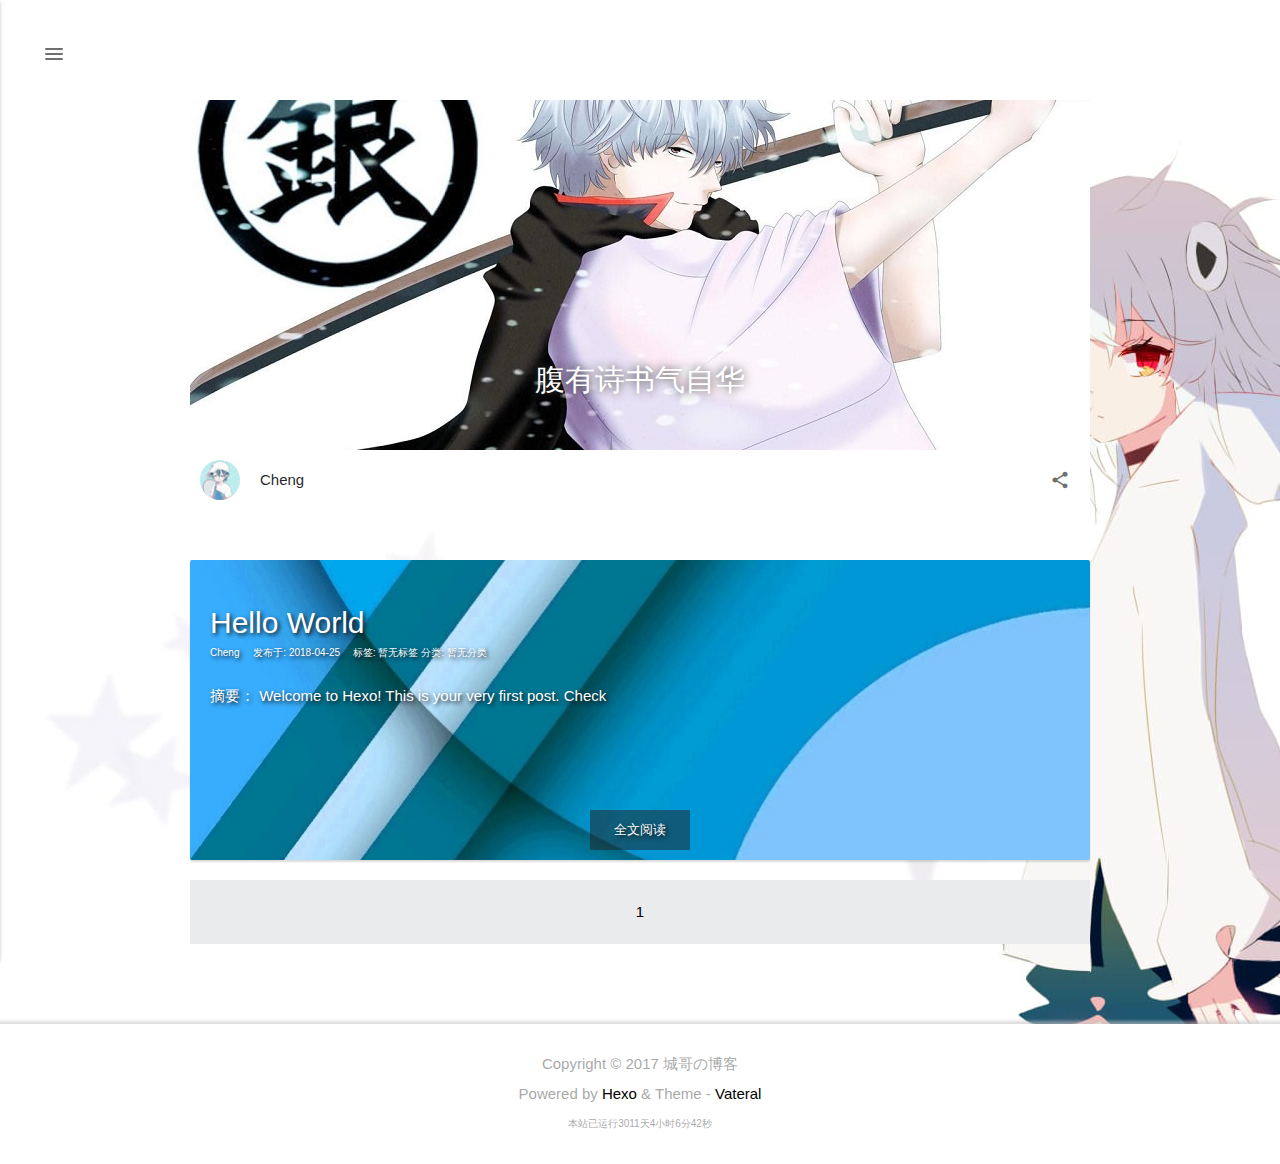
<file: index.html>
<!DOCTYPE html>
<html lang="">
<head>
  <meta charset="UTF-8">
  <meta name="viewport" content="width=device-width, initial-scale=1.0, user-scalable=no">
  
  <meta name="keywords" content="网站关键字">
  <meta name="description" content="网站简介">
  
  <title>城哥の博客</title>
  
    <!-- stylesheets list from config.yml -->
    
      <link rel="stylesheet" href="/css/materialize.min.css">
    
      <link rel="stylesheet" href="/css/main.min.css">
    
  
  <style type="text/css">
      html{
          font-family: sans-serif;
          font-weight: 300;
      }
      @font-face {
          font-family: 'Material Icons';
          font-style: normal;
          font-weight: 400;
          src: url(/fonts/MaterialIcons-Regular.eot);
          src: url(/fonts/MaterialIcons-Regular.woff2) format('woff2'),
          url(/fonts/MaterialIcons-Regular.woff) format('woff'),
          url(/fonts/MaterialIcons-Regular.ttf) format('truetype')
      }
  </style>
<link rel="shortcut icon" href="/source/favicon.ico">
</head>
<body>
<div id="menu-box"><a href="javascript:void(0)" id="menu" data-activates="slide-out" class="button-collapse menu" ><span class="nav-btn"></span></a></div>
<div id="menu-outer">
  <div id="menu-inner">
      <ul id="slide-out" class="side-nav" >
    <div class="nav-header"  style="background-image: url(/images/header.jpg);background-color:#26A69A">
    <div class="header-box"><img src="/images/header-bg.JPG" ondragstart="return false;"></div>
    <p>Cheng</p>
    <div class="nav-link">
        
        <a href="http://example.com" target="_blank"> <div class="link-box twitter"></div></a>
        
        
        <a  href="http://example.com" target="_blank"><div class="link-box github"></div></a>
        
        
        <a href="mailto:http://example.com"><div class="link-box email"></div></a>
        
        
        <a href="http://example.com" target="_blank"><div class="link-box weibo"></div></a>
        
        
        <a href="http://example.com" target="_blank"> <div class="link-box zhihu"></div></a>
        
    </div>
    <div class="nav-search">
        <form id="search-form"> <!-- 搜索框相关 -->
            <input type="text" id="local-search-input" name="q" results="0" placeholder="搜索..." class="search form-control" autocomplete="off" autocorrect="off"/>
            <div class="nav-search-img"><i class="material-icons">search</i></div>
        </form>
        <div id="local-search-result"></div> <!-- 搜索结果区 -->
        <p class='no-result'>无搜索结果</p>
    </div>
</div>
    <!--Homepage-->

<li class="nav-list">
    <a href="/" target="_self">
        <div class="nav-ico"><i class="material-icons">home</i> </div><p>主页</p>
    </a>
</li>

<!--archives-->

<li class="nav-list dropdown-btn">
    <a  class=""  target="_self">
        <div class="nav-ico"><i class="material-icons">assignment</i></div><p>归档</p><div class="dropdown-ico"><i class="material-icons">arrow_drop_down</i></div>
    </a>
</li>

<ul class="dropdown-menu dropdown" >
    <li class="nav-dropdown-list">
        <a class="archive-link" href="/archives/2018/04/">April 2018<span class="archive-count">1</span></a>
    </li>
</ul>
<!--categories-->

<li class="nav-list dropdown-btn">
    <a   class=""  target="_self">
        <div class="nav-ico"><i class="material-icons">dashboard</i></div><p>分类</p><div class="dropdown-ico"><i class="material-icons">arrow_drop_down</i></div>
    </a>
</li>

<ul class="dropdown-menu dropdown" >
    <li class="nav-dropdown-list">
        
    </li>
</ul>
<!--tags-->

<li class="nav-list">
    <a href="/archives" target="_self">
        <div class="nav-ico"><i class="material-icons">bookmark</i> </div><p>标签</p>
    </a>
</li>

<!--photo-->

<!--friends-->

<!--about-->

<li class="nav-list">
    <a href="/about" target="_self">
        <div class="nav-ico"><i class="material-icons">copyright</i> </div><p>关于</p>
    </a>
</li>


</ul>

  </div>
</div>

<div id="content-outer">
  <div id="content-inner">
    
<div class="post-header" style="background-image:url(/images/coverpic.jpg);background-color:#26A69A ">
    <a  href="http://example.com"  >
        <div class="post-header-title">
            <p style="">
                
                
                腹有诗书气自华
                
                
                <br>
                
            </p>
        </div>
    </a>
</div>
<div class="post-author">
    <div class="post-author-img"><img src="/images/header-bg.JPG" ondragstart="return false;"></div>
    <p class="post-author-name">Cheng</p>
    <div class="post-author-button"  target="_self"><i class="material-icons"  target="_self" style="font-size: 20px">share</i></div>
    <div class="post-author-link"><ul>
            <p>分享到：</p>
            <li><a href="http://v.t.sina.com.cn/share/share.php?url=http://yoursite.com&title=城哥の博客" target="_blank">新浪微博</a></li>
            <li><a href="http://sns.qzone.qq.com/cgi-bin/qzshare/cgi_qzshare_onekey?url=http://yoursite.com" target="_blank">QQ空间</a></li>
            <li><a href="http://connect.qq.com/widget/shareqq/index.html?title=qqhaoyou&url=http://yoursite.com &desc= 城哥の博客" target="_blank">QQ好友</a></li>
        </ul></div>
</div>


<div id="recent-posts">
    
    
    
  
    
      <div class="recent-post-item lazy"style="background-color:#26A69A"  data-original="/images/random/vateral-7.png"  >
        <a class="recent-post-link" href="/2018/04/25/hello-world/">
        <div class="post-hover">
          <!--title-->
          <p class="post-title"><a href="/2018/04/25/hello-world/" >Hello World</a></p>

          <!--date-->
          
            <p class="post-time">Cheng &nbsp &nbsp 发布于:<time datetime="2018-04-25T06:26:27.419Z">
              2018-04-25
            </time>
            </p>
          

          <!--tags-->

          标签:
            
              暂无标签
            
          <!--分类-->

          分类:
            
                暂无分类
            

          <!--excerpt-->
          <div class="post-excerpt">
            <p>
              摘要：
              
                Welcome to Hexo! This is your very first post. Check 
              
            </p>
          </div>
          <div class="post-more"><a href="/2018/04/25/hello-world/" >全文阅读</a></div>
        </div>
        </a>
      </div>
    
  
  <nav class="paging">
    <span class="page-number current">1</span>
</nav>
</div>



  </div>
</div>
<div id="bottom-outer">
  <div id="bottom-inner">
    <a  id="top-button" onfocus="this.blur();"><div class="up upinbody" style="background-color:#26A69A"><i class="material-icons material-up">vertical_align_top</i></div></a>


<p >Copyright ©  2017  城哥の博客</p>
<p >Powered by <a href="https://hexo.io/" target="_blank"> Hexo </a> & Theme - <a href="https://github.com/moumao/hexo-theme-Vateral" target="_blank">Vateral</a></p>
<p style="font-size: 10px" id="footer-times" data-time="4/26/2018 11:00:00"></p>
<script>
    var beginTime=document.getElementById("footer-times").dataset.time
    function show_date_time(){
        var span=document.getElementById("footer-times")
        window.setTimeout("show_date_time()", 1000);
        BirthDay=new Date(beginTime);//初始日期
        today=new Date();
        timeold=(today.getTime()-BirthDay.getTime());
        sectimeold=timeold/1000
        secondsold=Math.floor(sectimeold);
        msPerDay=24*60*60*1000
        e_daysold=timeold/msPerDay
        daysold=Math.floor(e_daysold);
        e_hrsold=(e_daysold-daysold)*24;
        hrsold=Math.floor(e_hrsold);
        e_minsold=(e_hrsold-hrsold)*60;
        minsold=Math.floor((e_hrsold-hrsold)*60);
        seconds=Math.floor((e_minsold-minsold)*60);
        span.innerHTML="本站已运行"+daysold+"天"+hrsold+"小时"+minsold+"分"+seconds+"秒";
    }
    show_date_time();
</script>

  </div>
</div>

<!--影集界面需要的资源-->



<!-- scripts list from theme config.yml -->

<script src="/js/jquery-3.1.1.min.js"></script>

<script src="/js/materialize.min.js"></script>

<script src="/js/main.min.js"></script>


<script>
    NProgress.start();
    NProgress.done();
    lazy();
    links();
    window.onpopstate = menu();
    //pjax操作
    $(document).pjax('a:not(.nopjax)', '#content-inner', {fragment:'#content-inner', timeout:8000});
    $(document).on('pjax:start', NProgress.start).on('pjax:end', NProgress.done)
        .on('pjax:end', () => {
            dowmdiv();
            lazy();
            toc();
            links();
            menu();
        });
</script>

</body>
</html>
</file>
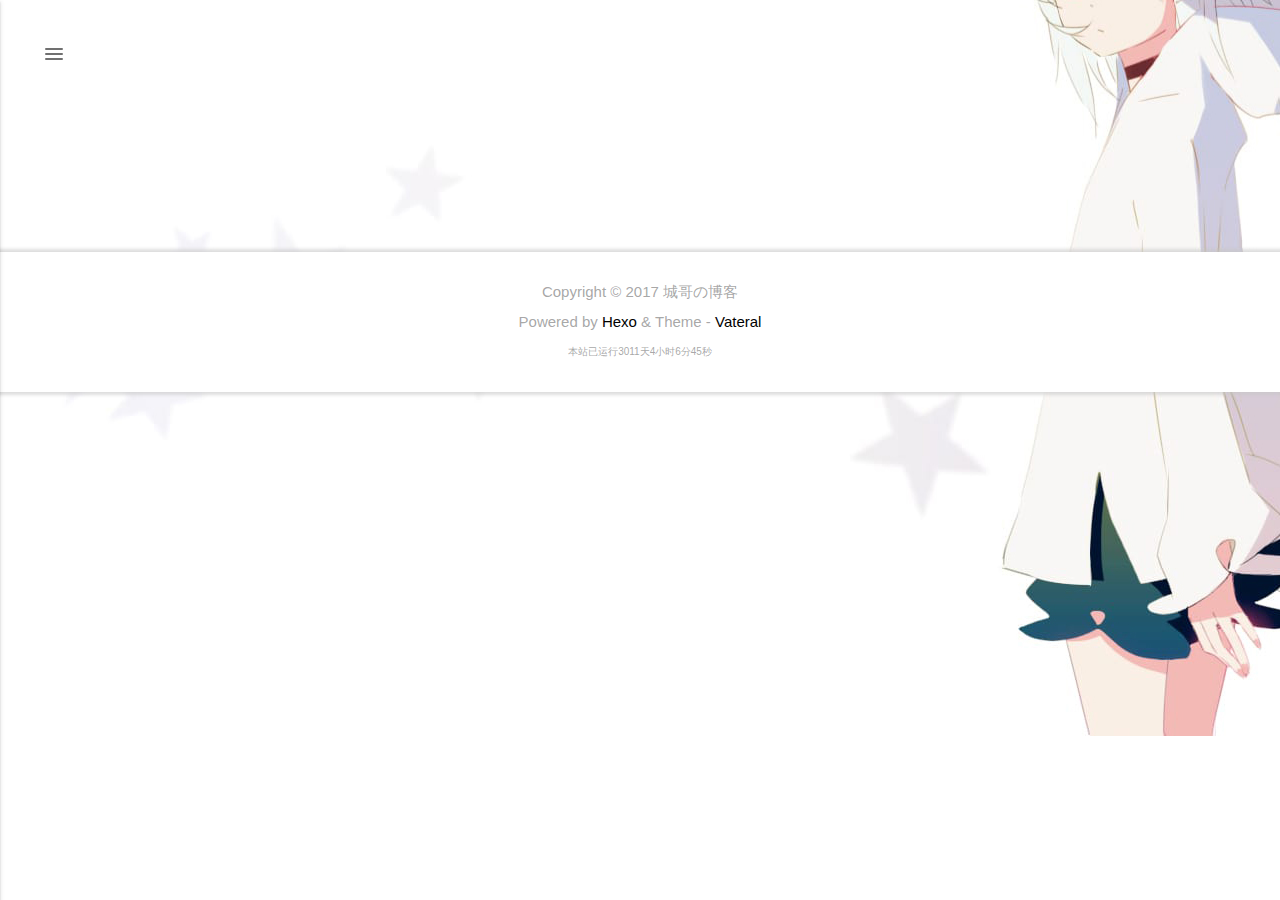
<file: archives/index.html>
<!DOCTYPE html>
<html lang="">
<head>
  <meta charset="UTF-8">
  <meta name="viewport" content="width=device-width, initial-scale=1.0, user-scalable=no">
  
  <meta name="keywords" content="网站关键字">
  <meta name="description" content="网站简介">
  
  <title>城哥の博客</title>
  
    <!-- stylesheets list from config.yml -->
    
      <link rel="stylesheet" href="/css/materialize.min.css">
    
      <link rel="stylesheet" href="/css/main.min.css">
    
  
  <style type="text/css">
      html{
          font-family: sans-serif;
          font-weight: 300;
      }
      @font-face {
          font-family: 'Material Icons';
          font-style: normal;
          font-weight: 400;
          src: url(/fonts/MaterialIcons-Regular.eot);
          src: url(/fonts/MaterialIcons-Regular.woff2) format('woff2'),
          url(/fonts/MaterialIcons-Regular.woff) format('woff'),
          url(/fonts/MaterialIcons-Regular.ttf) format('truetype')
      }
  </style>
<link rel="shortcut icon" href="/source/favicon.ico">
</head>
<body>
<div id="menu-box"><a href="javascript:void(0)" id="menu" data-activates="slide-out" class="button-collapse menu" ><span class="nav-btn"></span></a></div>
<div id="menu-outer">
  <div id="menu-inner">
      <ul id="slide-out" class="side-nav" >
    <div class="nav-header"  style="background-image: url(/images/header.jpg);background-color:#26A69A">
    <div class="header-box"><img src="/images/header-bg.JPG" ondragstart="return false;"></div>
    <p>Cheng</p>
    <div class="nav-link">
        
        <a href="http://example.com" target="_blank"> <div class="link-box twitter"></div></a>
        
        
        <a  href="http://example.com" target="_blank"><div class="link-box github"></div></a>
        
        
        <a href="mailto:http://example.com"><div class="link-box email"></div></a>
        
        
        <a href="http://example.com" target="_blank"><div class="link-box weibo"></div></a>
        
        
        <a href="http://example.com" target="_blank"> <div class="link-box zhihu"></div></a>
        
    </div>
    <div class="nav-search">
        <form id="search-form"> <!-- 搜索框相关 -->
            <input type="text" id="local-search-input" name="q" results="0" placeholder="搜索..." class="search form-control" autocomplete="off" autocorrect="off"/>
            <div class="nav-search-img"><i class="material-icons">search</i></div>
        </form>
        <div id="local-search-result"></div> <!-- 搜索结果区 -->
        <p class='no-result'>无搜索结果</p>
    </div>
</div>
    <!--Homepage-->

<li class="nav-list">
    <a href="/" target="_self">
        <div class="nav-ico"><i class="material-icons">home</i> </div><p>主页</p>
    </a>
</li>

<!--archives-->

<li class="nav-list dropdown-btn">
    <a  class=""  target="_self">
        <div class="nav-ico"><i class="material-icons">assignment</i></div><p>归档</p><div class="dropdown-ico"><i class="material-icons">arrow_drop_down</i></div>
    </a>
</li>

<ul class="dropdown-menu dropdown" >
    <li class="nav-dropdown-list">
        <a class="archive-link" href="/archives/2018/04/">April 2018<span class="archive-count">1</span></a>
    </li>
</ul>
<!--categories-->

<li class="nav-list dropdown-btn">
    <a   class=""  target="_self">
        <div class="nav-ico"><i class="material-icons">dashboard</i></div><p>分类</p><div class="dropdown-ico"><i class="material-icons">arrow_drop_down</i></div>
    </a>
</li>

<ul class="dropdown-menu dropdown" >
    <li class="nav-dropdown-list">
        
    </li>
</ul>
<!--tags-->

<li class="nav-list">
    <a href="/archives" target="_self">
        <div class="nav-ico"><i class="material-icons">bookmark</i> </div><p>标签</p>
    </a>
</li>

<!--photo-->

<!--friends-->

<!--about-->

<li class="nav-list">
    <a href="/about" target="_self">
        <div class="nav-ico"><i class="material-icons">copyright</i> </div><p>关于</p>
    </a>
</li>


</ul>

  </div>
</div>

<div id="content-outer">
  <div id="content-inner">
    


<div class="tags">
  
    <div id="archive">
        
          <ul class="tag-list"></ul>
        
    </div>
  

  </div>
</div>
<div id="bottom-outer">
  <div id="bottom-inner">
    <a  id="top-button" onfocus="this.blur();"><div class="up upinbody" style="background-color:#26A69A"><i class="material-icons material-up">vertical_align_top</i></div></a>


<p >Copyright ©  2017  城哥の博客</p>
<p >Powered by <a href="https://hexo.io/" target="_blank"> Hexo </a> & Theme - <a href="https://github.com/moumao/hexo-theme-Vateral" target="_blank">Vateral</a></p>
<p style="font-size: 10px" id="footer-times" data-time="4/26/2018 11:00:00"></p>
<script>
    var beginTime=document.getElementById("footer-times").dataset.time
    function show_date_time(){
        var span=document.getElementById("footer-times")
        window.setTimeout("show_date_time()", 1000);
        BirthDay=new Date(beginTime);//初始日期
        today=new Date();
        timeold=(today.getTime()-BirthDay.getTime());
        sectimeold=timeold/1000
        secondsold=Math.floor(sectimeold);
        msPerDay=24*60*60*1000
        e_daysold=timeold/msPerDay
        daysold=Math.floor(e_daysold);
        e_hrsold=(e_daysold-daysold)*24;
        hrsold=Math.floor(e_hrsold);
        e_minsold=(e_hrsold-hrsold)*60;
        minsold=Math.floor((e_hrsold-hrsold)*60);
        seconds=Math.floor((e_minsold-minsold)*60);
        span.innerHTML="本站已运行"+daysold+"天"+hrsold+"小时"+minsold+"分"+seconds+"秒";
    }
    show_date_time();
</script>

  </div>
</div>

<!--影集界面需要的资源-->



<!-- scripts list from theme config.yml -->

<script src="/js/jquery-3.1.1.min.js"></script>

<script src="/js/materialize.min.js"></script>

<script src="/js/main.min.js"></script>


<script>
    NProgress.start();
    NProgress.done();
    lazy();
    links();
    window.onpopstate = menu();
    //pjax操作
    $(document).pjax('a:not(.nopjax)', '#content-inner', {fragment:'#content-inner', timeout:8000});
    $(document).on('pjax:start', NProgress.start).on('pjax:end', NProgress.done)
        .on('pjax:end', () => {
            dowmdiv();
            lazy();
            toc();
            links();
            menu();
        });
</script>

</body>
</html>
</file>
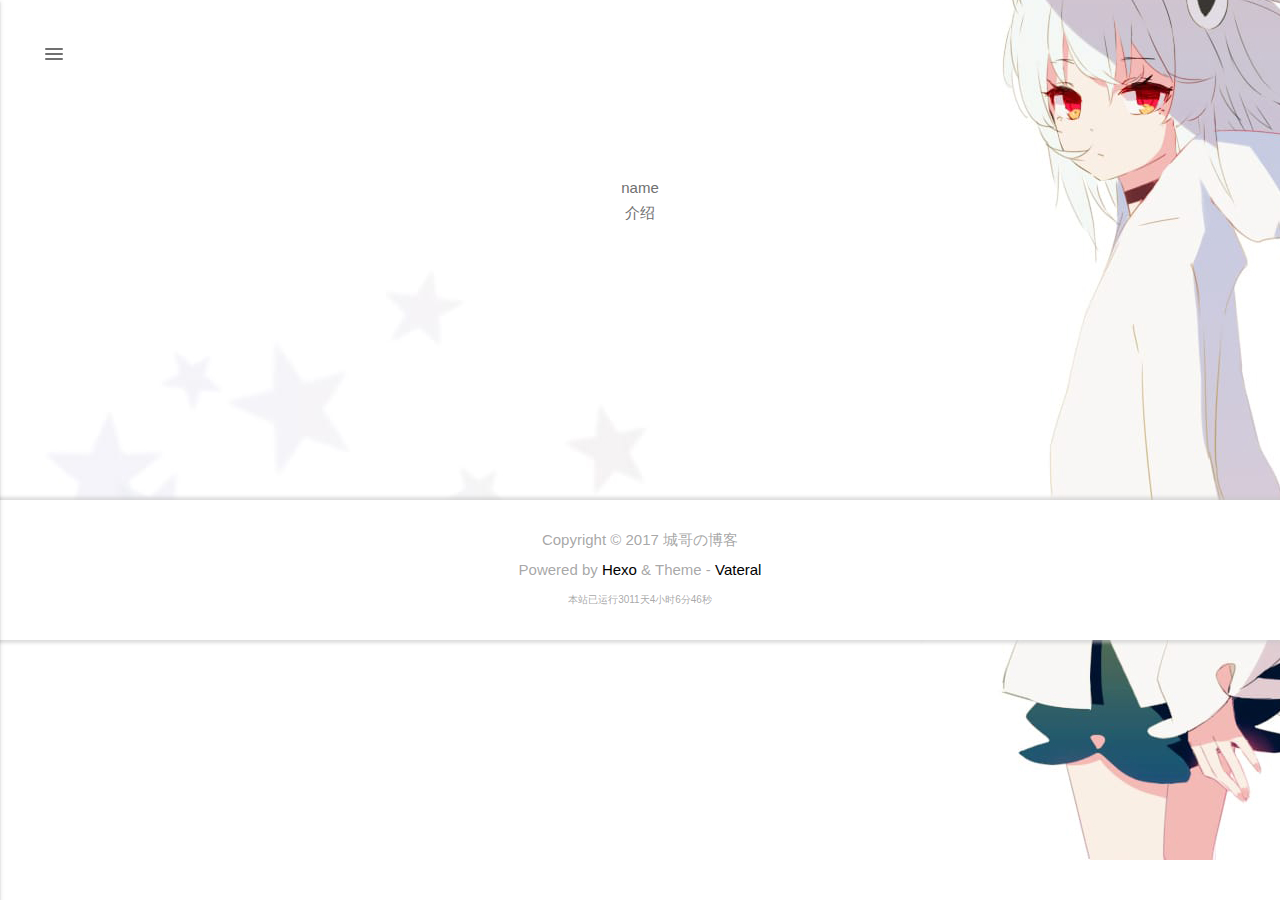
<file: friends/index.html>
<!DOCTYPE html>
<html lang="">
<head>
  <meta charset="UTF-8">
  <meta name="viewport" content="width=device-width, initial-scale=1.0, user-scalable=no">
  
  <meta name="keywords" content="网站关键字">
  <meta name="description" content="网站简介">
  
  <title>城哥の博客</title>
  
    <!-- stylesheets list from config.yml -->
    
      <link rel="stylesheet" href="/css/materialize.min.css">
    
      <link rel="stylesheet" href="/css/main.min.css">
    
  
  <style type="text/css">
      html{
          font-family: sans-serif;
          font-weight: 300;
      }
      @font-face {
          font-family: 'Material Icons';
          font-style: normal;
          font-weight: 400;
          src: url(/fonts/MaterialIcons-Regular.eot);
          src: url(/fonts/MaterialIcons-Regular.woff2) format('woff2'),
          url(/fonts/MaterialIcons-Regular.woff) format('woff'),
          url(/fonts/MaterialIcons-Regular.ttf) format('truetype')
      }
  </style>
<link rel="shortcut icon" href="/source/favicon.ico">
</head>
<body>
<div id="menu-box"><a href="javascript:void(0)" id="menu" data-activates="slide-out" class="button-collapse menu" ><span class="nav-btn"></span></a></div>
<div id="menu-outer">
  <div id="menu-inner">
      <ul id="slide-out" class="side-nav" >
    <div class="nav-header"  style="background-image: url(/images/header.jpg);background-color:#26A69A">
    <div class="header-box"><img src="/images/header-bg.JPG" ondragstart="return false;"></div>
    <p>Cheng</p>
    <div class="nav-link">
        
        <a href="http://example.com" target="_blank"> <div class="link-box twitter"></div></a>
        
        
        <a  href="http://example.com" target="_blank"><div class="link-box github"></div></a>
        
        
        <a href="mailto:http://example.com"><div class="link-box email"></div></a>
        
        
        <a href="http://example.com" target="_blank"><div class="link-box weibo"></div></a>
        
        
        <a href="http://example.com" target="_blank"> <div class="link-box zhihu"></div></a>
        
    </div>
    <div class="nav-search">
        <form id="search-form"> <!-- 搜索框相关 -->
            <input type="text" id="local-search-input" name="q" results="0" placeholder="搜索..." class="search form-control" autocomplete="off" autocorrect="off"/>
            <div class="nav-search-img"><i class="material-icons">search</i></div>
        </form>
        <div id="local-search-result"></div> <!-- 搜索结果区 -->
        <p class='no-result'>无搜索结果</p>
    </div>
</div>
    <!--Homepage-->

<li class="nav-list">
    <a href="/" target="_self">
        <div class="nav-ico"><i class="material-icons">home</i> </div><p>主页</p>
    </a>
</li>

<!--archives-->

<li class="nav-list dropdown-btn">
    <a  class=""  target="_self">
        <div class="nav-ico"><i class="material-icons">assignment</i></div><p>归档</p><div class="dropdown-ico"><i class="material-icons">arrow_drop_down</i></div>
    </a>
</li>

<ul class="dropdown-menu dropdown" >
    <li class="nav-dropdown-list">
        <a class="archive-link" href="/archives/2018/04/">April 2018<span class="archive-count">1</span></a>
    </li>
</ul>
<!--categories-->

<li class="nav-list dropdown-btn">
    <a   class=""  target="_self">
        <div class="nav-ico"><i class="material-icons">dashboard</i></div><p>分类</p><div class="dropdown-ico"><i class="material-icons">arrow_drop_down</i></div>
    </a>
</li>

<ul class="dropdown-menu dropdown" >
    <li class="nav-dropdown-list">
        
    </li>
</ul>
<!--tags-->

<li class="nav-list">
    <a href="/archives" target="_self">
        <div class="nav-ico"><i class="material-icons">bookmark</i> </div><p>标签</p>
    </a>
</li>

<!--photo-->

<!--friends-->

<!--about-->

<li class="nav-list">
    <a href="/about" target="_self">
        <div class="nav-ico"><i class="material-icons">copyright</i> </div><p>关于</p>
    </a>
</li>


</ul>

  </div>
</div>

<div id="content-outer">
  <div id="content-inner">
    <div class="friends">


    <a href="此处为站点链接" target="_blank">
        <div class="friends-link">
            <span class="friends-links-title">name</span><br/>
            <span>介绍</span>
        </div>
    </a>


</div>
  </div>
</div>
<div id="bottom-outer">
  <div id="bottom-inner">
    <a  id="top-button" onfocus="this.blur();"><div class="up upinbody" style="background-color:#26A69A"><i class="material-icons material-up">vertical_align_top</i></div></a>


<p >Copyright ©  2017  城哥の博客</p>
<p >Powered by <a href="https://hexo.io/" target="_blank"> Hexo </a> & Theme - <a href="https://github.com/moumao/hexo-theme-Vateral" target="_blank">Vateral</a></p>
<p style="font-size: 10px" id="footer-times" data-time="4/26/2018 11:00:00"></p>
<script>
    var beginTime=document.getElementById("footer-times").dataset.time
    function show_date_time(){
        var span=document.getElementById("footer-times")
        window.setTimeout("show_date_time()", 1000);
        BirthDay=new Date(beginTime);//初始日期
        today=new Date();
        timeold=(today.getTime()-BirthDay.getTime());
        sectimeold=timeold/1000
        secondsold=Math.floor(sectimeold);
        msPerDay=24*60*60*1000
        e_daysold=timeold/msPerDay
        daysold=Math.floor(e_daysold);
        e_hrsold=(e_daysold-daysold)*24;
        hrsold=Math.floor(e_hrsold);
        e_minsold=(e_hrsold-hrsold)*60;
        minsold=Math.floor((e_hrsold-hrsold)*60);
        seconds=Math.floor((e_minsold-minsold)*60);
        span.innerHTML="本站已运行"+daysold+"天"+hrsold+"小时"+minsold+"分"+seconds+"秒";
    }
    show_date_time();
</script>

  </div>
</div>

<!--影集界面需要的资源-->



<!-- scripts list from theme config.yml -->

<script src="/js/jquery-3.1.1.min.js"></script>

<script src="/js/materialize.min.js"></script>

<script src="/js/main.min.js"></script>


<script>
    NProgress.start();
    NProgress.done();
    lazy();
    links();
    window.onpopstate = menu();
    //pjax操作
    $(document).pjax('a:not(.nopjax)', '#content-inner', {fragment:'#content-inner', timeout:8000});
    $(document).on('pjax:start', NProgress.start).on('pjax:end', NProgress.done)
        .on('pjax:end', () => {
            dowmdiv();
            lazy();
            toc();
            links();
            menu();
        });
</script>

</body>
</html>
</file>
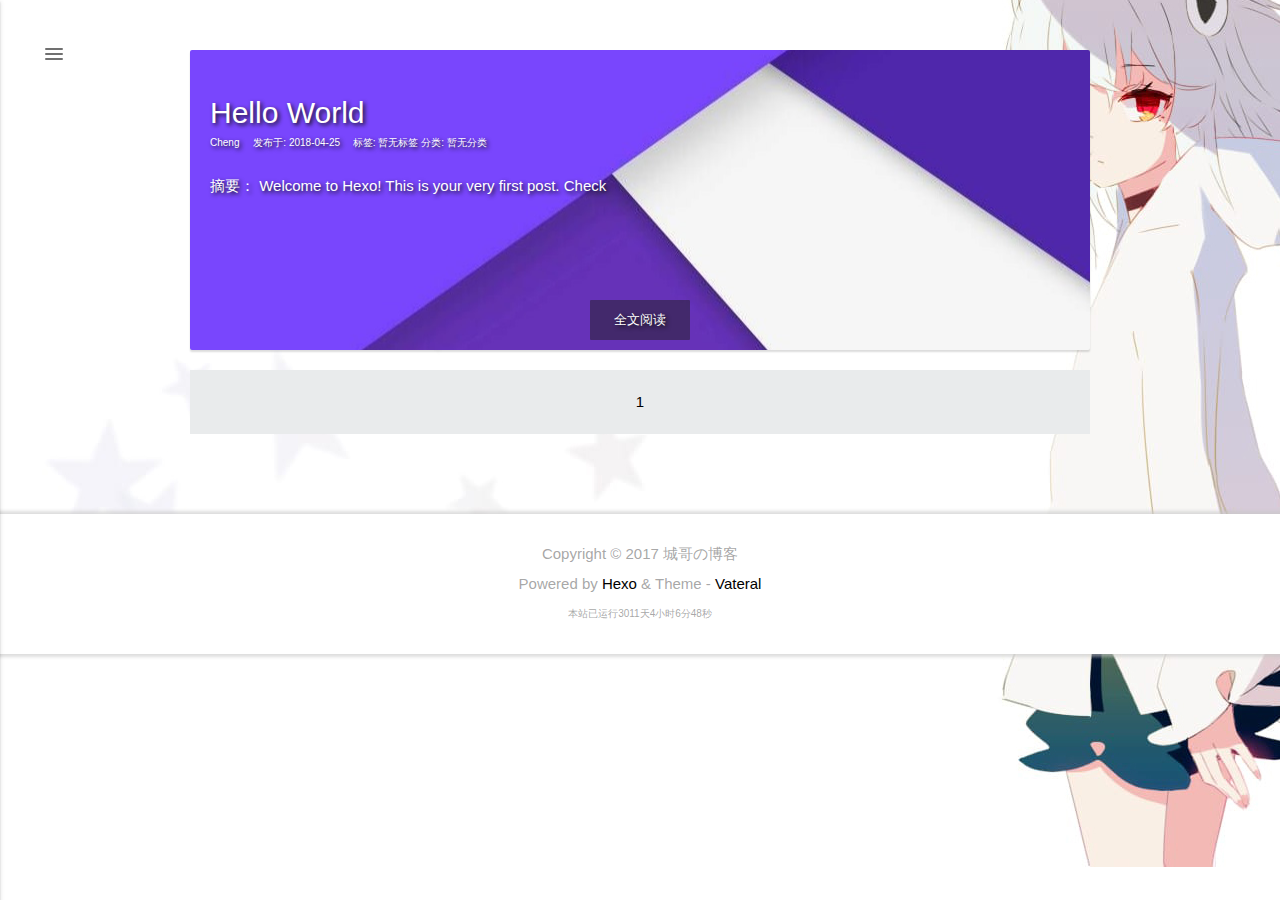
<file: archives/2018/index.html>
<!DOCTYPE html>
<html lang="">
<head>
  <meta charset="UTF-8">
  <meta name="viewport" content="width=device-width, initial-scale=1.0, user-scalable=no">
  
  <meta name="keywords" content="网站关键字">
  <meta name="description" content="网站简介">
  
  <title>城哥の博客</title>
  
    <!-- stylesheets list from config.yml -->
    
      <link rel="stylesheet" href="/css/materialize.min.css">
    
      <link rel="stylesheet" href="/css/main.min.css">
    
  
  <style type="text/css">
      html{
          font-family: sans-serif;
          font-weight: 300;
      }
      @font-face {
          font-family: 'Material Icons';
          font-style: normal;
          font-weight: 400;
          src: url(/fonts/MaterialIcons-Regular.eot);
          src: url(/fonts/MaterialIcons-Regular.woff2) format('woff2'),
          url(/fonts/MaterialIcons-Regular.woff) format('woff'),
          url(/fonts/MaterialIcons-Regular.ttf) format('truetype')
      }
  </style>
<link rel="shortcut icon" href="/source/favicon.ico">
</head>
<body>
<div id="menu-box"><a href="javascript:void(0)" id="menu" data-activates="slide-out" class="button-collapse menu" ><span class="nav-btn"></span></a></div>
<div id="menu-outer">
  <div id="menu-inner">
      <ul id="slide-out" class="side-nav" >
    <div class="nav-header"  style="background-image: url(/images/header.jpg);background-color:#26A69A">
    <div class="header-box"><img src="/images/header-bg.JPG" ondragstart="return false;"></div>
    <p>Cheng</p>
    <div class="nav-link">
        
        <a href="http://example.com" target="_blank"> <div class="link-box twitter"></div></a>
        
        
        <a  href="http://example.com" target="_blank"><div class="link-box github"></div></a>
        
        
        <a href="mailto:http://example.com"><div class="link-box email"></div></a>
        
        
        <a href="http://example.com" target="_blank"><div class="link-box weibo"></div></a>
        
        
        <a href="http://example.com" target="_blank"> <div class="link-box zhihu"></div></a>
        
    </div>
    <div class="nav-search">
        <form id="search-form"> <!-- 搜索框相关 -->
            <input type="text" id="local-search-input" name="q" results="0" placeholder="搜索..." class="search form-control" autocomplete="off" autocorrect="off"/>
            <div class="nav-search-img"><i class="material-icons">search</i></div>
        </form>
        <div id="local-search-result"></div> <!-- 搜索结果区 -->
        <p class='no-result'>无搜索结果</p>
    </div>
</div>
    <!--Homepage-->

<li class="nav-list">
    <a href="/" target="_self">
        <div class="nav-ico"><i class="material-icons">home</i> </div><p>主页</p>
    </a>
</li>

<!--archives-->

<li class="nav-list dropdown-btn">
    <a  class=""  target="_self">
        <div class="nav-ico"><i class="material-icons">assignment</i></div><p>归档</p><div class="dropdown-ico"><i class="material-icons">arrow_drop_down</i></div>
    </a>
</li>

<ul class="dropdown-menu dropdown" >
    <li class="nav-dropdown-list">
        <a class="archive-link" href="/archives/2018/04/">April 2018<span class="archive-count">1</span></a>
    </li>
</ul>
<!--categories-->

<li class="nav-list dropdown-btn">
    <a   class=""  target="_self">
        <div class="nav-ico"><i class="material-icons">dashboard</i></div><p>分类</p><div class="dropdown-ico"><i class="material-icons">arrow_drop_down</i></div>
    </a>
</li>

<ul class="dropdown-menu dropdown" >
    <li class="nav-dropdown-list">
        
    </li>
</ul>
<!--tags-->

<li class="nav-list">
    <a href="/archives" target="_self">
        <div class="nav-ico"><i class="material-icons">bookmark</i> </div><p>标签</p>
    </a>
</li>

<!--photo-->

<!--friends-->

<!--about-->

<li class="nav-list">
    <a href="/about" target="_self">
        <div class="nav-ico"><i class="material-icons">copyright</i> </div><p>关于</p>
    </a>
</li>


</ul>

  </div>
</div>

<div id="content-outer">
  <div id="content-inner">
    


<div class="tags">
  
</div>

<div id="recent-posts">
  
      <div class="recent-post-item lazy" style="background-color:#26A69A"  data-original="/images/random/vateral-3.png"  >
        <a class="recent-post-link" href="/2018/04/25/hello-world/">
        <div class="post-hover">
          <!--title-->
          <p class="post-title"><a href="/2018/04/25/hello-world/" >Hello World</a></p>

          <!--date-->
          
            <p class="post-time">Cheng &nbsp &nbsp 发布于:<time datetime="2018-04-25T06:26:27.419Z">
              2018-04-25
            </time>
            </p>
          

          <!--tags-->

          标签:
            
            暂无标签
            
          <!--分类-->

          分类:
            
            暂无分类
            

          <!--excerpt-->
          <div class="post-excerpt">
            <p>
              摘要：
              
                Welcome to Hexo! This is your very first post. Check 
              
            </p>
          </div>
          <div class="post-more"><a href="/2018/04/25/hello-world/" >全文阅读</a></div>
        </div>
        </a>
      </div>
  
  <nav class="paging">
    <span class="page-number current">1</span>
</nav>
</div>





  </div>
</div>
<div id="bottom-outer">
  <div id="bottom-inner">
    <a  id="top-button" onfocus="this.blur();"><div class="up upinbody" style="background-color:#26A69A"><i class="material-icons material-up">vertical_align_top</i></div></a>


<p >Copyright ©  2017  城哥の博客</p>
<p >Powered by <a href="https://hexo.io/" target="_blank"> Hexo </a> & Theme - <a href="https://github.com/moumao/hexo-theme-Vateral" target="_blank">Vateral</a></p>
<p style="font-size: 10px" id="footer-times" data-time="4/26/2018 11:00:00"></p>
<script>
    var beginTime=document.getElementById("footer-times").dataset.time
    function show_date_time(){
        var span=document.getElementById("footer-times")
        window.setTimeout("show_date_time()", 1000);
        BirthDay=new Date(beginTime);//初始日期
        today=new Date();
        timeold=(today.getTime()-BirthDay.getTime());
        sectimeold=timeold/1000
        secondsold=Math.floor(sectimeold);
        msPerDay=24*60*60*1000
        e_daysold=timeold/msPerDay
        daysold=Math.floor(e_daysold);
        e_hrsold=(e_daysold-daysold)*24;
        hrsold=Math.floor(e_hrsold);
        e_minsold=(e_hrsold-hrsold)*60;
        minsold=Math.floor((e_hrsold-hrsold)*60);
        seconds=Math.floor((e_minsold-minsold)*60);
        span.innerHTML="本站已运行"+daysold+"天"+hrsold+"小时"+minsold+"分"+seconds+"秒";
    }
    show_date_time();
</script>

  </div>
</div>

<!--影集界面需要的资源-->



<!-- scripts list from theme config.yml -->

<script src="/js/jquery-3.1.1.min.js"></script>

<script src="/js/materialize.min.js"></script>

<script src="/js/main.min.js"></script>


<script>
    NProgress.start();
    NProgress.done();
    lazy();
    links();
    window.onpopstate = menu();
    //pjax操作
    $(document).pjax('a:not(.nopjax)', '#content-inner', {fragment:'#content-inner', timeout:8000});
    $(document).on('pjax:start', NProgress.start).on('pjax:end', NProgress.done)
        .on('pjax:end', () => {
            dowmdiv();
            lazy();
            toc();
            links();
            menu();
        });
</script>

</body>
</html>
</file>
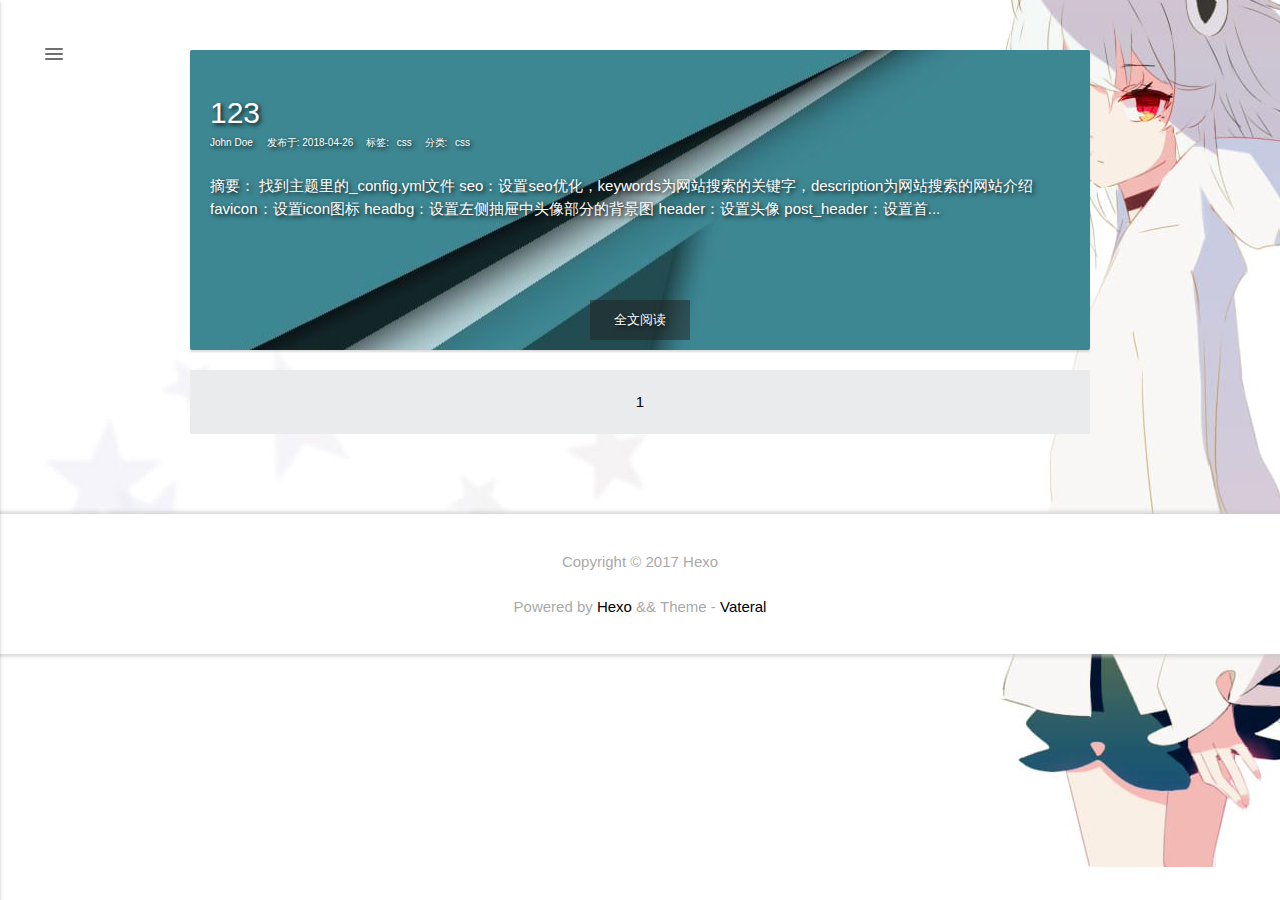
<file: categories/css/index.html>
<!DOCTYPE html>
<html lang="">
<head>
  <meta charset="UTF-8">
  <meta name="viewport" content="width=device-width, initial-scale=1.0, user-scalable=no">
  
  <meta name="keywords" content="网站关键字">
  <meta name="description" content="网站简介">
  
  <title>Hexo</title>
  
    <!-- stylesheets list from config.yml -->
    
      <link rel="stylesheet" href="/css/materialize.min.css">
    
      <link rel="stylesheet" href="/css/main.min.css">
    
  
  <style type="text/css">
      html{
          font-family: sans-serif;
          font-weight: 300;
      }
      @font-face {
          font-family: 'Material Icons';
          font-style: normal;
          font-weight: 400;
          src: url(/fonts/MaterialIcons-Regular.eot);
          src: url(/fonts/MaterialIcons-Regular.woff2) format('woff2'),
          url(/fonts/MaterialIcons-Regular.woff) format('woff'),
          url(/fonts/MaterialIcons-Regular.ttf) format('truetype')
      }
  </style>
<link rel="shortcut icon" href="/source/favicon.ico">
</head>
<body>
<div id="menu-box"><a href="javascript:void(0)" id="menu" data-activates="slide-out" class="button-collapse menu" ><span class="nav-btn"></span></a></div>
<div id="menu-outer">
  <div id="menu-inner">
      <ul id="slide-out" class="side-nav" >
    <div class="nav-header"  style="background-image: url(/images/header-bg.png);background-color:#26A69A">
    <div class="header-box"><img src="/images/header.png" ondragstart="return false;"></div>
    <p>John Doe</p>
    <div class="nav-link">
        
        <a href="http://example.com" target="_blank"> <div class="link-box twitter"></div></a>
        
        
        <a  href="http://example.com" target="_blank"><div class="link-box github"></div></a>
        
        
        <a href="mailto:http://example.com"><div class="link-box email"></div></a>
        
        
        <a href="http://example.com" target="_blank"><div class="link-box weibo"></div></a>
        
        
        <a href="http://example.com" target="_blank"> <div class="link-box zhihu"></div></a>
        
    </div>
    <div class="nav-search">
        <form id="search-form"> <!-- 搜索框相关 -->
            <input type="text" id="local-search-input" name="q" results="0" placeholder="搜索..." class="search form-control" autocomplete="off" autocorrect="off"/>
            <div class="nav-search-img"><i class="material-icons">search</i></div>
        </form>
        <div id="local-search-result"></div> <!-- 搜索结果区 -->
        <p class='no-result'>无搜索结果</p>
    </div>
</div>
    <!--Homepage-->

<li class="nav-list">
    <a href="/" target="_self">
        <div class="nav-ico"><i class="material-icons">home</i> </div><p>主页</p>
    </a>
</li>

<!--archives-->

<li class="nav-list dropdown-btn">
    <a  class=""  target="_self">
        <div class="nav-ico"><i class="material-icons">assignment</i></div><p>归档</p><div class="dropdown-ico"><i class="material-icons">arrow_drop_down</i></div>
    </a>
</li>

<ul class="dropdown-menu dropdown" >
    <li class="nav-dropdown-list">
        <a class="archive-link" href="/archives/2018/04/">April 2018<span class="archive-count">2</span></a>
    </li>
</ul>
<!--categories-->

<li class="nav-list dropdown-btn">
    <a   class=""  target="_self">
        <div class="nav-ico"><i class="material-icons">dashboard</i></div><p>分类</p><div class="dropdown-ico"><i class="material-icons">arrow_drop_down</i></div>
    </a>
</li>

<ul class="dropdown-menu dropdown" >
    <li class="nav-dropdown-list">
        <a class="category-link" href="/categories/css/">css<span class="category-count">1</span></a>
    </li>
</ul>
<!--tags-->

<li class="nav-list">
    <a href="/archives" target="_self">
        <div class="nav-ico"><i class="material-icons">bookmark</i> </div><p>标签</p>
    </a>
</li>

<!--photo-->

<!--friends-->

<!--about-->

<li class="nav-list">
    <a href="/about" target="_self">
        <div class="nav-ico"><i class="material-icons">copyright</i> </div><p>关于</p>
    </a>
</li>


</ul>

  </div>
</div>

<div id="content-outer">
  <div id="content-inner">
    <div id="recent-posts">
  
      <div class="recent-post-item lazy" style="background-color:#26A69A"  data-original="/images/random/vateral-11.png"  >
        <a class="recent-post-link" href="/2018/04/26/123/">
        <div class="post-hover">
          <!--title-->
          <p class="post-title"><a href="/2018/04/26/123/" >123</a></p>

          <!--date-->
          
            <p class="post-time">John Doe &nbsp &nbsp 发布于:<time datetime="2018-04-26T02:04:32.000Z">
              2018-04-26
            </time>
            </p>
          

          <!--tags-->

          标签:
            
            <ul class="tag-list"><li class="tag-list-item"><a class="tag-list-link" href="/tags/css/">css</a></li></ul>
            
          <!--分类-->

          分类:
            
            <ul class="category-list"><li class="category-list-item"><a class="category-list-link" href="/categories/css/">css</a></li></ul>
            

          <!--excerpt-->
          <div class="post-excerpt">
            <p>
              摘要：
              
                找到主题里的_config.yml文件
seo：设置seo优化，keywords为网站搜索的关键字，description为网站搜索的网站介绍
favicon：设置icon图标
headbg：设置左侧抽屉中头像部分的背景图
header：设置头像
post_header：设置首...
              
            </p>
          </div>
          <div class="post-more"><a href="/2018/04/26/123/" >全文阅读</a></div>
        </div>
        </a>
      </div>
  
  <nav class="paging">
    <span class="page-number current">1</span>
</nav>
</div>


  </div>
</div>
<div id="bottom-outer">
  <div id="bottom-inner">
    <a  id="top-button" onfocus="this.blur();"><div class="up upinbody" style="background-color:#26A69A"><i class="material-icons material-up">vertical_align_top</i></div></a>


<p style="line-height: 45px">Copyright ©  2017  Hexo</p>
<p style="line-height: 45px">Powered by <a href="https://hexo.io/" target="_blank"> Hexo </a> && Theme - <a href="https://github.com/moumao/hexo-theme-Vateral" target="_blank">Vateral</a></p>

  </div>
</div>

<!--影集界面需要的资源-->



<!-- scripts list from theme config.yml -->

<script src="/js/jquery-3.1.1.min.js"></script>

<script src="/js/materialize.min.js"></script>

<script src="/js/main.min.js"></script>


<script>
    NProgress.start();
    NProgress.done();
    lazy();
    links();
    window.onpopstate = menu();
    //pjax操作
    $(document).pjax('a:not(.nopjax)', '#content-inner', {fragment:'#content-inner', timeout:8000});
    $(document).on('pjax:start', NProgress.start).on('pjax:end', NProgress.done)
        .on('pjax:end', () => {
            dowmdiv();
            lazy();
            toc();
            links();
            menu();
        });
</script>

</body>
</html>
</file>
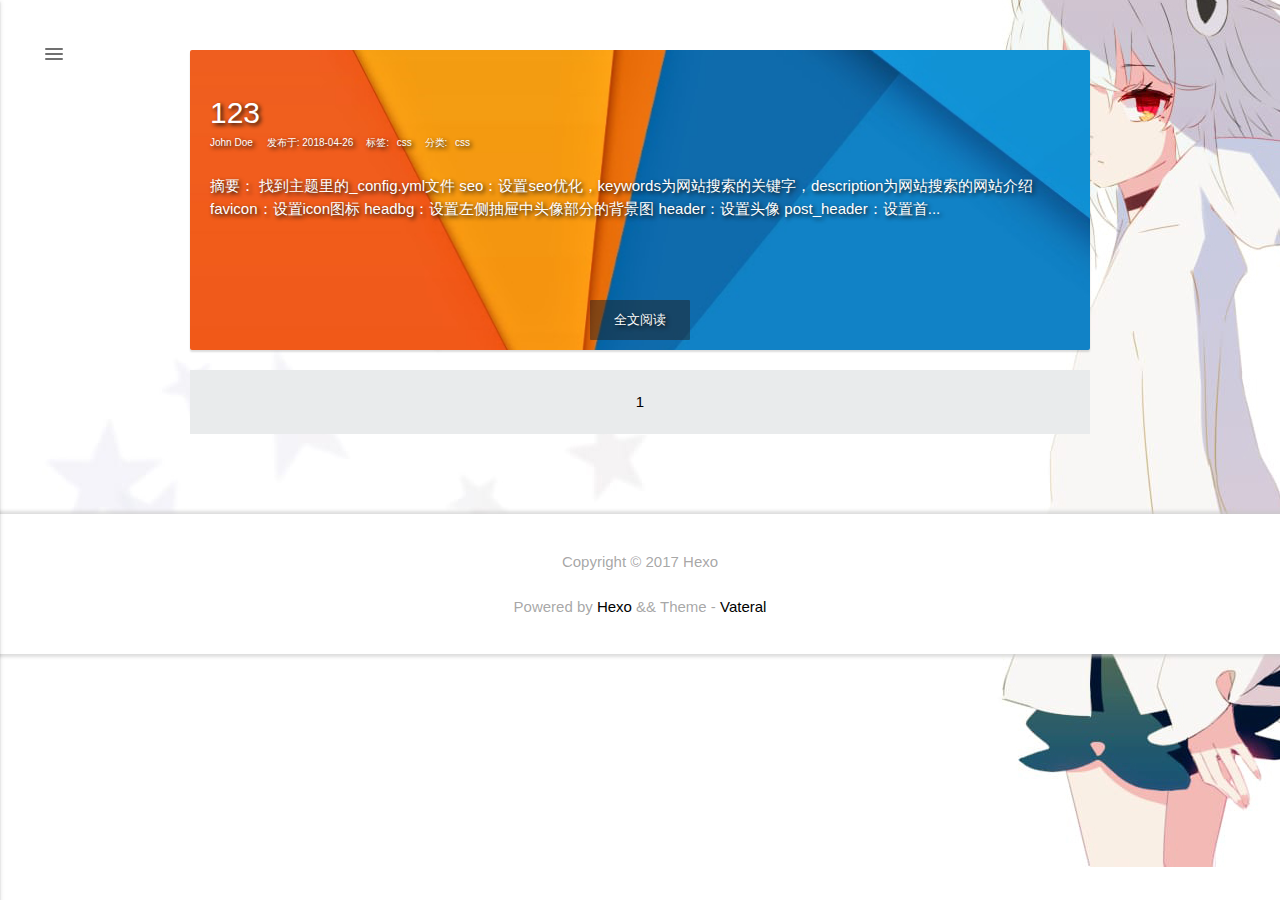
<file: tags/css/index.html>
<!DOCTYPE html>
<html lang="">
<head>
  <meta charset="UTF-8">
  <meta name="viewport" content="width=device-width, initial-scale=1.0, user-scalable=no">
  
  <meta name="keywords" content="网站关键字">
  <meta name="description" content="网站简介">
  
  <title>Hexo</title>
  
    <!-- stylesheets list from config.yml -->
    
      <link rel="stylesheet" href="/css/materialize.min.css">
    
      <link rel="stylesheet" href="/css/main.min.css">
    
  
  <style type="text/css">
      html{
          font-family: sans-serif;
          font-weight: 300;
      }
      @font-face {
          font-family: 'Material Icons';
          font-style: normal;
          font-weight: 400;
          src: url(/fonts/MaterialIcons-Regular.eot);
          src: url(/fonts/MaterialIcons-Regular.woff2) format('woff2'),
          url(/fonts/MaterialIcons-Regular.woff) format('woff'),
          url(/fonts/MaterialIcons-Regular.ttf) format('truetype')
      }
  </style>
<link rel="shortcut icon" href="/source/favicon.ico">
</head>
<body>
<div id="menu-box"><a href="javascript:void(0)" id="menu" data-activates="slide-out" class="button-collapse menu" ><span class="nav-btn"></span></a></div>
<div id="menu-outer">
  <div id="menu-inner">
      <ul id="slide-out" class="side-nav" >
    <div class="nav-header"  style="background-image: url(/images/header-bg.png);background-color:#26A69A">
    <div class="header-box"><img src="/images/header.png" ondragstart="return false;"></div>
    <p>John Doe</p>
    <div class="nav-link">
        
        <a href="http://example.com" target="_blank"> <div class="link-box twitter"></div></a>
        
        
        <a  href="http://example.com" target="_blank"><div class="link-box github"></div></a>
        
        
        <a href="mailto:http://example.com"><div class="link-box email"></div></a>
        
        
        <a href="http://example.com" target="_blank"><div class="link-box weibo"></div></a>
        
        
        <a href="http://example.com" target="_blank"> <div class="link-box zhihu"></div></a>
        
    </div>
    <div class="nav-search">
        <form id="search-form"> <!-- 搜索框相关 -->
            <input type="text" id="local-search-input" name="q" results="0" placeholder="搜索..." class="search form-control" autocomplete="off" autocorrect="off"/>
            <div class="nav-search-img"><i class="material-icons">search</i></div>
        </form>
        <div id="local-search-result"></div> <!-- 搜索结果区 -->
        <p class='no-result'>无搜索结果</p>
    </div>
</div>
    <!--Homepage-->

<li class="nav-list">
    <a href="/" target="_self">
        <div class="nav-ico"><i class="material-icons">home</i> </div><p>主页</p>
    </a>
</li>

<!--archives-->

<li class="nav-list dropdown-btn">
    <a  class=""  target="_self">
        <div class="nav-ico"><i class="material-icons">assignment</i></div><p>归档</p><div class="dropdown-ico"><i class="material-icons">arrow_drop_down</i></div>
    </a>
</li>

<ul class="dropdown-menu dropdown" >
    <li class="nav-dropdown-list">
        <a class="archive-link" href="/archives/2018/04/">April 2018<span class="archive-count">2</span></a>
    </li>
</ul>
<!--categories-->

<li class="nav-list dropdown-btn">
    <a   class=""  target="_self">
        <div class="nav-ico"><i class="material-icons">dashboard</i></div><p>分类</p><div class="dropdown-ico"><i class="material-icons">arrow_drop_down</i></div>
    </a>
</li>

<ul class="dropdown-menu dropdown" >
    <li class="nav-dropdown-list">
        <a class="category-link" href="/categories/css/">css<span class="category-count">1</span></a>
    </li>
</ul>
<!--tags-->

<li class="nav-list">
    <a href="/archives" target="_self">
        <div class="nav-ico"><i class="material-icons">bookmark</i> </div><p>标签</p>
    </a>
</li>

<!--photo-->

<!--friends-->

<!--about-->

<li class="nav-list">
    <a href="/about" target="_self">
        <div class="nav-ico"><i class="material-icons">copyright</i> </div><p>关于</p>
    </a>
</li>


</ul>

  </div>
</div>

<div id="content-outer">
  <div id="content-inner">
    <div id="tag">
    <div id="recent-posts">
  
      <div class="recent-post-item lazy" style="background-color:#26A69A"  data-original="/images/random/vateral-17.png"  >
        <a class="recent-post-link" href="/2018/04/26/123/">
        <div class="post-hover">
          <!--title-->
          <p class="post-title"><a href="/2018/04/26/123/" >123</a></p>

          <!--date-->
          
            <p class="post-time">John Doe &nbsp &nbsp 发布于:<time datetime="2018-04-26T02:04:32.000Z">
              2018-04-26
            </time>
            </p>
          

          <!--tags-->

          标签:
            
            <ul class="tag-list"><li class="tag-list-item"><a class="tag-list-link" href="/tags/css/">css</a></li></ul>
            
          <!--分类-->

          分类:
            
            <ul class="category-list"><li class="category-list-item"><a class="category-list-link" href="/categories/css/">css</a></li></ul>
            

          <!--excerpt-->
          <div class="post-excerpt">
            <p>
              摘要：
              
                找到主题里的_config.yml文件
seo：设置seo优化，keywords为网站搜索的关键字，description为网站搜索的网站介绍
favicon：设置icon图标
headbg：设置左侧抽屉中头像部分的背景图
header：设置头像
post_header：设置首...
              
            </p>
          </div>
          <div class="post-more"><a href="/2018/04/26/123/" >全文阅读</a></div>
        </div>
        </a>
      </div>
  
  <nav class="paging">
    <span class="page-number current">1</span>
</nav>
</div>


</div>
  </div>
</div>
<div id="bottom-outer">
  <div id="bottom-inner">
    <a  id="top-button" onfocus="this.blur();"><div class="up upinbody" style="background-color:#26A69A"><i class="material-icons material-up">vertical_align_top</i></div></a>


<p style="line-height: 45px">Copyright ©  2017  Hexo</p>
<p style="line-height: 45px">Powered by <a href="https://hexo.io/" target="_blank"> Hexo </a> && Theme - <a href="https://github.com/moumao/hexo-theme-Vateral" target="_blank">Vateral</a></p>

  </div>
</div>

<!--影集界面需要的资源-->



<!-- scripts list from theme config.yml -->

<script src="/js/jquery-3.1.1.min.js"></script>

<script src="/js/materialize.min.js"></script>

<script src="/js/main.min.js"></script>


<script>
    NProgress.start();
    NProgress.done();
    lazy();
    links();
    window.onpopstate = menu();
    //pjax操作
    $(document).pjax('a:not(.nopjax)', '#content-inner', {fragment:'#content-inner', timeout:8000});
    $(document).on('pjax:start', NProgress.start).on('pjax:end', NProgress.done)
        .on('pjax:end', () => {
            dowmdiv();
            lazy();
            toc();
            links();
            menu();
        });
</script>

</body>
</html>
</file>
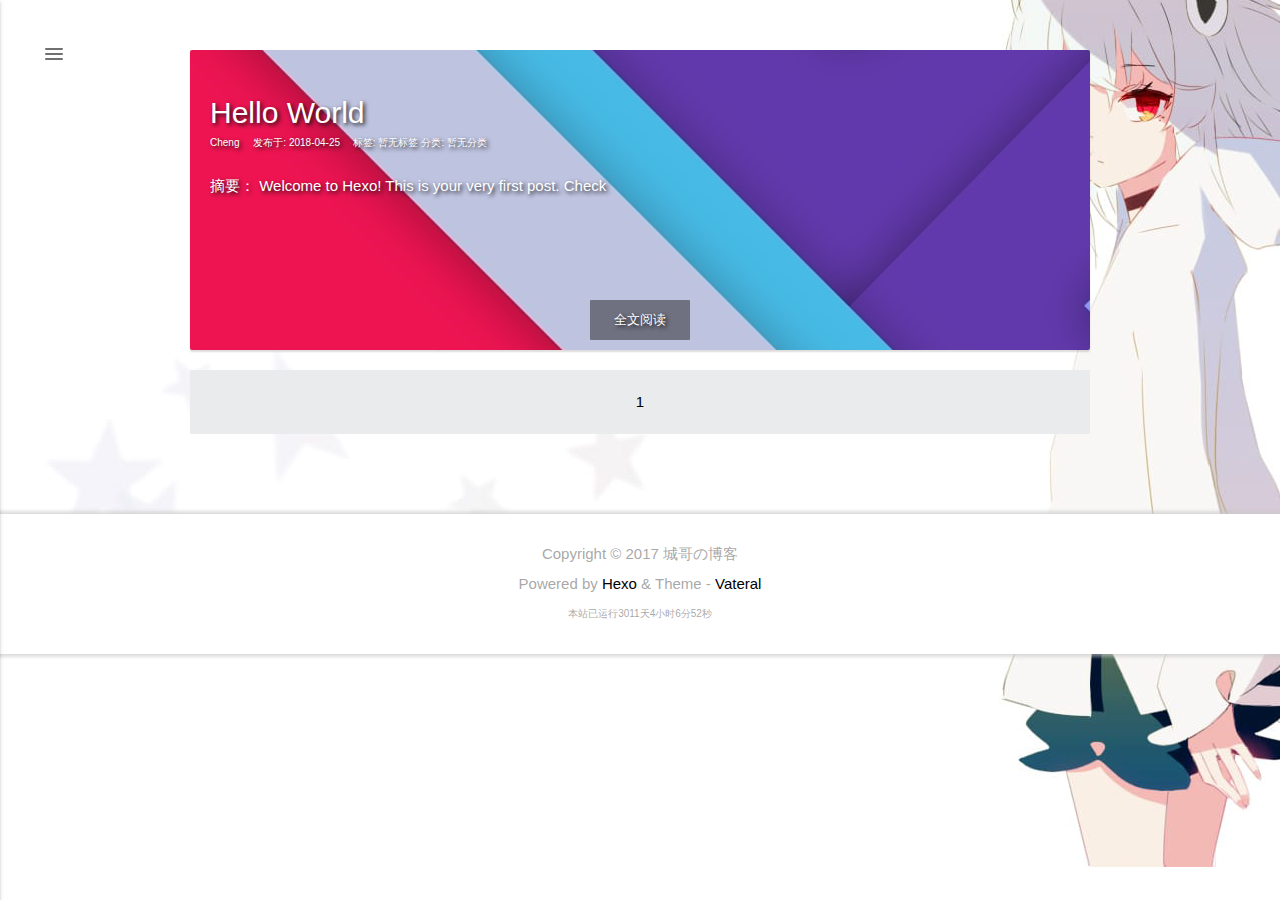
<file: archives/2018/04/index.html>
<!DOCTYPE html>
<html lang="">
<head>
  <meta charset="UTF-8">
  <meta name="viewport" content="width=device-width, initial-scale=1.0, user-scalable=no">
  
  <meta name="keywords" content="网站关键字">
  <meta name="description" content="网站简介">
  
  <title>城哥の博客</title>
  
    <!-- stylesheets list from config.yml -->
    
      <link rel="stylesheet" href="/css/materialize.min.css">
    
      <link rel="stylesheet" href="/css/main.min.css">
    
  
  <style type="text/css">
      html{
          font-family: sans-serif;
          font-weight: 300;
      }
      @font-face {
          font-family: 'Material Icons';
          font-style: normal;
          font-weight: 400;
          src: url(/fonts/MaterialIcons-Regular.eot);
          src: url(/fonts/MaterialIcons-Regular.woff2) format('woff2'),
          url(/fonts/MaterialIcons-Regular.woff) format('woff'),
          url(/fonts/MaterialIcons-Regular.ttf) format('truetype')
      }
  </style>
<link rel="shortcut icon" href="/source/favicon.ico">
</head>
<body>
<div id="menu-box"><a href="javascript:void(0)" id="menu" data-activates="slide-out" class="button-collapse menu" ><span class="nav-btn"></span></a></div>
<div id="menu-outer">
  <div id="menu-inner">
      <ul id="slide-out" class="side-nav" >
    <div class="nav-header"  style="background-image: url(/images/header.jpg);background-color:#26A69A">
    <div class="header-box"><img src="/images/header-bg.JPG" ondragstart="return false;"></div>
    <p>Cheng</p>
    <div class="nav-link">
        
        <a href="http://example.com" target="_blank"> <div class="link-box twitter"></div></a>
        
        
        <a  href="http://example.com" target="_blank"><div class="link-box github"></div></a>
        
        
        <a href="mailto:http://example.com"><div class="link-box email"></div></a>
        
        
        <a href="http://example.com" target="_blank"><div class="link-box weibo"></div></a>
        
        
        <a href="http://example.com" target="_blank"> <div class="link-box zhihu"></div></a>
        
    </div>
    <div class="nav-search">
        <form id="search-form"> <!-- 搜索框相关 -->
            <input type="text" id="local-search-input" name="q" results="0" placeholder="搜索..." class="search form-control" autocomplete="off" autocorrect="off"/>
            <div class="nav-search-img"><i class="material-icons">search</i></div>
        </form>
        <div id="local-search-result"></div> <!-- 搜索结果区 -->
        <p class='no-result'>无搜索结果</p>
    </div>
</div>
    <!--Homepage-->

<li class="nav-list">
    <a href="/" target="_self">
        <div class="nav-ico"><i class="material-icons">home</i> </div><p>主页</p>
    </a>
</li>

<!--archives-->

<li class="nav-list dropdown-btn">
    <a  class=""  target="_self">
        <div class="nav-ico"><i class="material-icons">assignment</i></div><p>归档</p><div class="dropdown-ico"><i class="material-icons">arrow_drop_down</i></div>
    </a>
</li>

<ul class="dropdown-menu dropdown" >
    <li class="nav-dropdown-list">
        <a class="archive-link" href="/archives/2018/04/">April 2018<span class="archive-count">1</span></a>
    </li>
</ul>
<!--categories-->

<li class="nav-list dropdown-btn">
    <a   class=""  target="_self">
        <div class="nav-ico"><i class="material-icons">dashboard</i></div><p>分类</p><div class="dropdown-ico"><i class="material-icons">arrow_drop_down</i></div>
    </a>
</li>

<ul class="dropdown-menu dropdown" >
    <li class="nav-dropdown-list">
        
    </li>
</ul>
<!--tags-->

<li class="nav-list">
    <a href="/archives" target="_self">
        <div class="nav-ico"><i class="material-icons">bookmark</i> </div><p>标签</p>
    </a>
</li>

<!--photo-->

<!--friends-->

<!--about-->

<li class="nav-list">
    <a href="/about" target="_self">
        <div class="nav-ico"><i class="material-icons">copyright</i> </div><p>关于</p>
    </a>
</li>


</ul>

  </div>
</div>

<div id="content-outer">
  <div id="content-inner">
    


<div class="tags">
  
</div>

<div id="recent-posts">
  
      <div class="recent-post-item lazy" style="background-color:#26A69A"  data-original="/images/random/vateral-8.png"  >
        <a class="recent-post-link" href="/2018/04/25/hello-world/">
        <div class="post-hover">
          <!--title-->
          <p class="post-title"><a href="/2018/04/25/hello-world/" >Hello World</a></p>

          <!--date-->
          
            <p class="post-time">Cheng &nbsp &nbsp 发布于:<time datetime="2018-04-25T06:26:27.419Z">
              2018-04-25
            </time>
            </p>
          

          <!--tags-->

          标签:
            
            暂无标签
            
          <!--分类-->

          分类:
            
            暂无分类
            

          <!--excerpt-->
          <div class="post-excerpt">
            <p>
              摘要：
              
                Welcome to Hexo! This is your very first post. Check 
              
            </p>
          </div>
          <div class="post-more"><a href="/2018/04/25/hello-world/" >全文阅读</a></div>
        </div>
        </a>
      </div>
  
  <nav class="paging">
    <span class="page-number current">1</span>
</nav>
</div>





  </div>
</div>
<div id="bottom-outer">
  <div id="bottom-inner">
    <a  id="top-button" onfocus="this.blur();"><div class="up upinbody" style="background-color:#26A69A"><i class="material-icons material-up">vertical_align_top</i></div></a>


<p >Copyright ©  2017  城哥の博客</p>
<p >Powered by <a href="https://hexo.io/" target="_blank"> Hexo </a> & Theme - <a href="https://github.com/moumao/hexo-theme-Vateral" target="_blank">Vateral</a></p>
<p style="font-size: 10px" id="footer-times" data-time="4/26/2018 11:00:00"></p>
<script>
    var beginTime=document.getElementById("footer-times").dataset.time
    function show_date_time(){
        var span=document.getElementById("footer-times")
        window.setTimeout("show_date_time()", 1000);
        BirthDay=new Date(beginTime);//初始日期
        today=new Date();
        timeold=(today.getTime()-BirthDay.getTime());
        sectimeold=timeold/1000
        secondsold=Math.floor(sectimeold);
        msPerDay=24*60*60*1000
        e_daysold=timeold/msPerDay
        daysold=Math.floor(e_daysold);
        e_hrsold=(e_daysold-daysold)*24;
        hrsold=Math.floor(e_hrsold);
        e_minsold=(e_hrsold-hrsold)*60;
        minsold=Math.floor((e_hrsold-hrsold)*60);
        seconds=Math.floor((e_minsold-minsold)*60);
        span.innerHTML="本站已运行"+daysold+"天"+hrsold+"小时"+minsold+"分"+seconds+"秒";
    }
    show_date_time();
</script>

  </div>
</div>

<!--影集界面需要的资源-->



<!-- scripts list from theme config.yml -->

<script src="/js/jquery-3.1.1.min.js"></script>

<script src="/js/materialize.min.js"></script>

<script src="/js/main.min.js"></script>


<script>
    NProgress.start();
    NProgress.done();
    lazy();
    links();
    window.onpopstate = menu();
    //pjax操作
    $(document).pjax('a:not(.nopjax)', '#content-inner', {fragment:'#content-inner', timeout:8000});
    $(document).on('pjax:start', NProgress.start).on('pjax:end', NProgress.done)
        .on('pjax:end', () => {
            dowmdiv();
            lazy();
            toc();
            links();
            menu();
        });
</script>

</body>
</html>
</file>
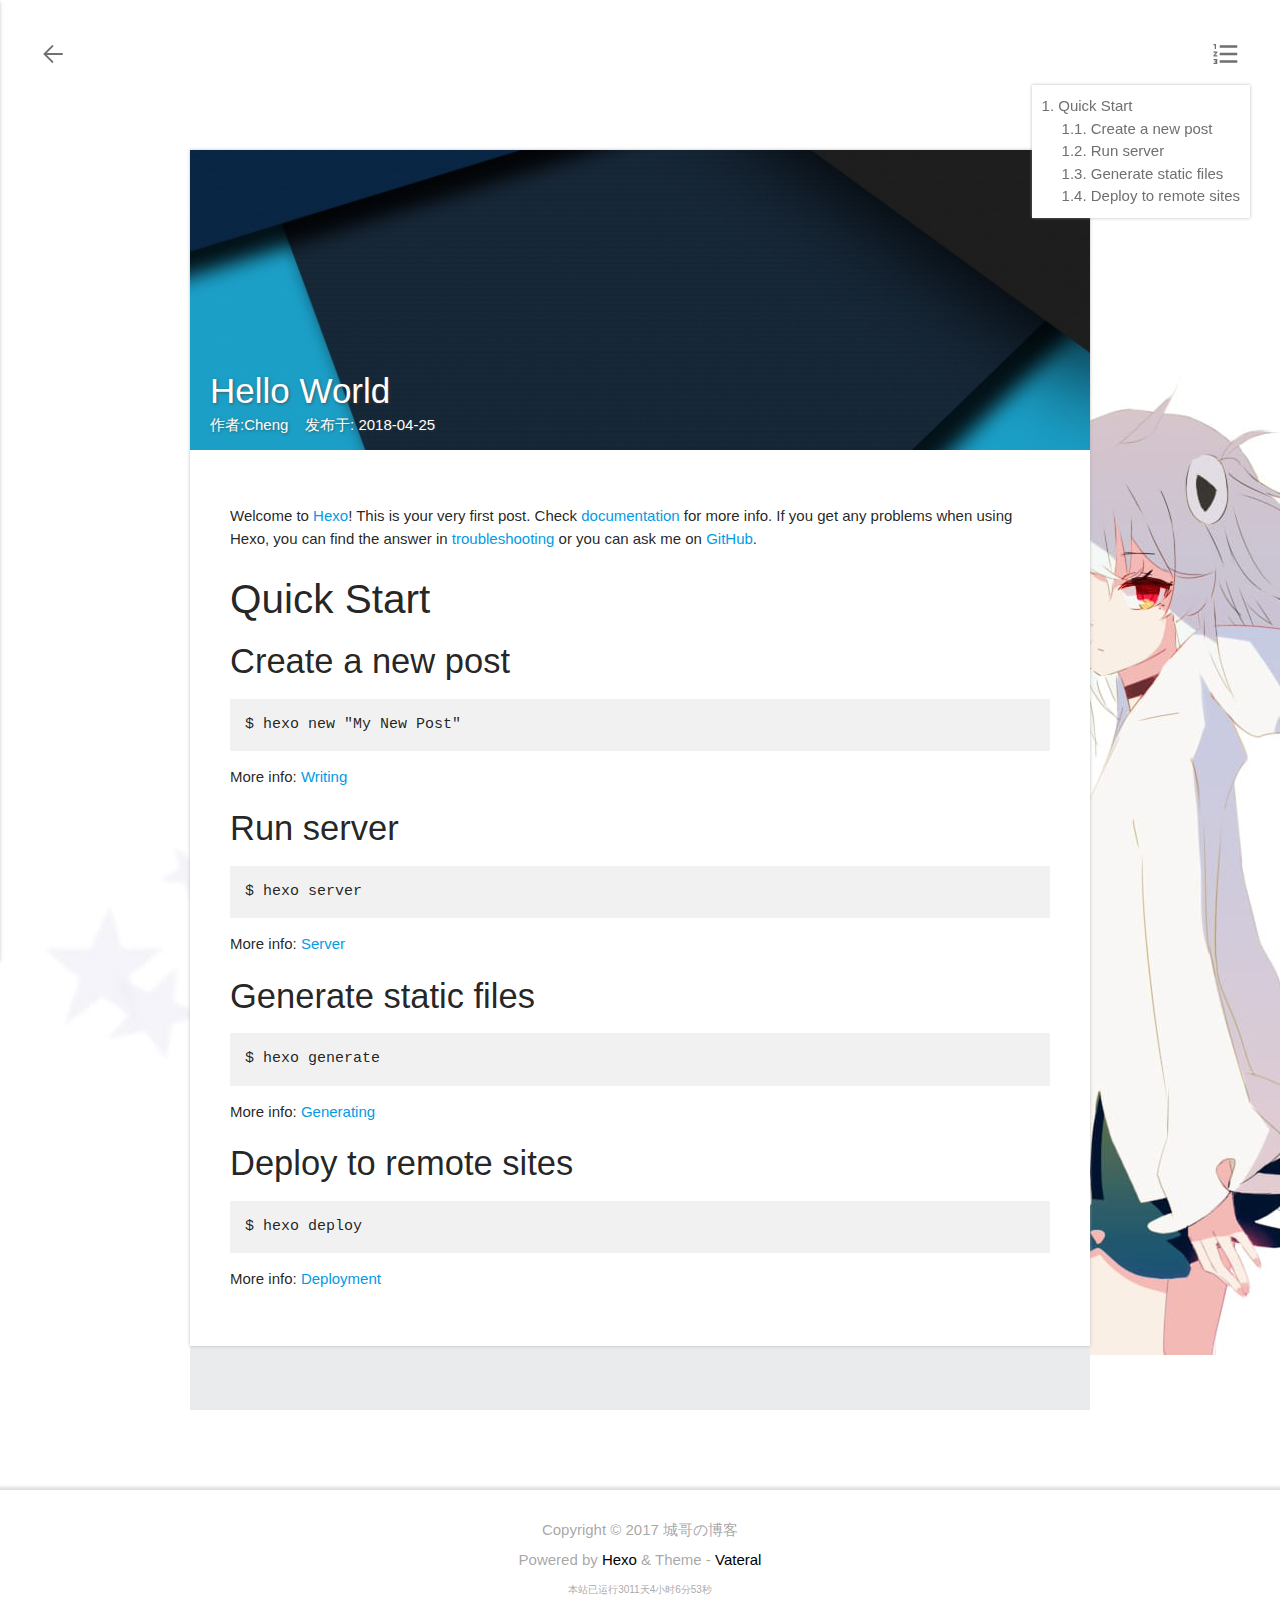
<file: 2018/04/25/hello-world/index.html>
<!DOCTYPE html>
<html lang="">
<head>
  <meta charset="UTF-8">
  <meta name="viewport" content="width=device-width, initial-scale=1.0, user-scalable=no">
  
  <meta name="keywords" content="网站关键字">
  <meta name="description" content="网站简介">
  
  <title>城哥の博客</title>
  
    <!-- stylesheets list from config.yml -->
    
      <link rel="stylesheet" href="/css/materialize.min.css">
    
      <link rel="stylesheet" href="/css/main.min.css">
    
  
  <style type="text/css">
      html{
          font-family: sans-serif;
          font-weight: 300;
      }
      @font-face {
          font-family: 'Material Icons';
          font-style: normal;
          font-weight: 400;
          src: url(/fonts/MaterialIcons-Regular.eot);
          src: url(/fonts/MaterialIcons-Regular.woff2) format('woff2'),
          url(/fonts/MaterialIcons-Regular.woff) format('woff'),
          url(/fonts/MaterialIcons-Regular.ttf) format('truetype')
      }
  </style>
<link rel="shortcut icon" href="/source/favicon.ico">
</head>
<body>
<div id="menu-box"><a href="javascript:void(0)" id="menu" data-activates="slide-out" class="button-collapse menu" ><span class="nav-btn"></span></a></div>
<div id="menu-outer">
  <div id="menu-inner">
      <ul id="slide-out" class="side-nav" >
    <div class="nav-header"  style="background-image: url(/images/header.jpg);background-color:#26A69A">
    <div class="header-box"><img src="/images/header-bg.JPG" ondragstart="return false;"></div>
    <p>Cheng</p>
    <div class="nav-link">
        
        <a href="http://example.com" target="_blank"> <div class="link-box twitter"></div></a>
        
        
        <a  href="http://example.com" target="_blank"><div class="link-box github"></div></a>
        
        
        <a href="mailto:http://example.com"><div class="link-box email"></div></a>
        
        
        <a href="http://example.com" target="_blank"><div class="link-box weibo"></div></a>
        
        
        <a href="http://example.com" target="_blank"> <div class="link-box zhihu"></div></a>
        
    </div>
    <div class="nav-search">
        <form id="search-form"> <!-- 搜索框相关 -->
            <input type="text" id="local-search-input" name="q" results="0" placeholder="搜索..." class="search form-control" autocomplete="off" autocorrect="off"/>
            <div class="nav-search-img"><i class="material-icons">search</i></div>
        </form>
        <div id="local-search-result"></div> <!-- 搜索结果区 -->
        <p class='no-result'>无搜索结果</p>
    </div>
</div>
    <!--Homepage-->

<li class="nav-list">
    <a href="/" target="_self">
        <div class="nav-ico"><i class="material-icons">home</i> </div><p>主页</p>
    </a>
</li>

<!--archives-->

<li class="nav-list dropdown-btn">
    <a  class=""  target="_self">
        <div class="nav-ico"><i class="material-icons">assignment</i></div><p>归档</p><div class="dropdown-ico"><i class="material-icons">arrow_drop_down</i></div>
    </a>
</li>

<ul class="dropdown-menu dropdown" >
    <li class="nav-dropdown-list">
        <a class="archive-link" href="/archives/2018/04/">April 2018<span class="archive-count">1</span></a>
    </li>
</ul>
<!--categories-->

<li class="nav-list dropdown-btn">
    <a   class=""  target="_self">
        <div class="nav-ico"><i class="material-icons">dashboard</i></div><p>分类</p><div class="dropdown-ico"><i class="material-icons">arrow_drop_down</i></div>
    </a>
</li>

<ul class="dropdown-menu dropdown" >
    <li class="nav-dropdown-list">
        
    </li>
</ul>
<!--tags-->

<li class="nav-list">
    <a href="/archives" target="_self">
        <div class="nav-ico"><i class="material-icons">bookmark</i> </div><p>标签</p>
    </a>
</li>

<!--photo-->

<!--friends-->

<!--about-->

<li class="nav-list">
    <a href="/about" target="_self">
        <div class="nav-ico"><i class="material-icons">copyright</i> </div><p>关于</p>
    </a>
</li>


</ul>

  </div>
</div>

<div id="content-outer">
  <div id="content-inner">
    
<article id="post">
  <div class="post-page-title"  style="background-color:#26A69A;background-image:url(/images/random/vateral-19.png)" >
  <h2>Hello World</h2>
    
  <p>作者:Cheng &nbsp&nbsp 发布于:<time datetime="2018-04-25T06:26:27.419Z">
          2018-04-25
    </time>
  </p>
    
  </div>
  <div class="post-page-content">
  <p>Welcome to <a href="https://hexo.io/" target="_blank" rel="noopener">Hexo</a>! This is your very first post. Check <a href="https://hexo.io/docs/" target="_blank" rel="noopener">documentation</a> for more info. If you get any problems when using Hexo, you can find the answer in <a href="https://hexo.io/docs/troubleshooting.html" target="_blank" rel="noopener">troubleshooting</a> or you can ask me on <a href="https://github.com/hexojs/hexo/issues" target="_blank" rel="noopener">GitHub</a>.</p>
<h2 id="Quick-Start"><a href="#Quick-Start" class="headerlink" title="Quick Start"></a>Quick Start</h2><h3 id="Create-a-new-post"><a href="#Create-a-new-post" class="headerlink" title="Create a new post"></a>Create a new post</h3><pre><code class="bash">$ hexo new &quot;My New Post&quot;
</code></pre>
<p>More info: <a href="https://hexo.io/docs/writing.html" target="_blank" rel="noopener">Writing</a></p>
<h3 id="Run-server"><a href="#Run-server" class="headerlink" title="Run server"></a>Run server</h3><pre><code class="bash">$ hexo server
</code></pre>
<p>More info: <a href="https://hexo.io/docs/server.html" target="_blank" rel="noopener">Server</a></p>
<h3 id="Generate-static-files"><a href="#Generate-static-files" class="headerlink" title="Generate static files"></a>Generate static files</h3><pre><code class="bash">$ hexo generate
</code></pre>
<p>More info: <a href="https://hexo.io/docs/generating.html" target="_blank" rel="noopener">Generating</a></p>
<h3 id="Deploy-to-remote-sites"><a href="#Deploy-to-remote-sites" class="headerlink" title="Deploy to remote sites"></a>Deploy to remote sites</h3><pre><code class="bash">$ hexo deploy
</code></pre>
<p>More info: <a href="https://hexo.io/docs/deployment.html" target="_blank" rel="noopener">Deployment</a></p>

  </div>
  <!--评论块-->
    

</article>
<nav class="post-nav">
  <!-- Prev Nav -->
    


  <!-- Next Nav -->
    
</nav>
<div class="post-toc-btn"><i class="material-icons">format_list_numbered</i></div>
<div class="post-toc-none"><p>(无)</p></div>
<div class="post-toc-box">
    <ol class="post-toc"><li class="post-toc-item post-toc-level-2"><a class="post-toc-link" href="#Quick-Start"><span class="post-toc-number">1.</span> <span class="post-toc-text">Quick Start</span></a><ol class="post-toc-child"><li class="post-toc-item post-toc-level-3"><a class="post-toc-link" href="#Create-a-new-post"><span class="post-toc-number">1.1.</span> <span class="post-toc-text">Create a new post</span></a></li><li class="post-toc-item post-toc-level-3"><a class="post-toc-link" href="#Run-server"><span class="post-toc-number">1.2.</span> <span class="post-toc-text">Run server</span></a></li><li class="post-toc-item post-toc-level-3"><a class="post-toc-link" href="#Generate-static-files"><span class="post-toc-number">1.3.</span> <span class="post-toc-text">Generate static files</span></a></li><li class="post-toc-item post-toc-level-3"><a class="post-toc-link" href="#Deploy-to-remote-sites"><span class="post-toc-number">1.4.</span> <span class="post-toc-text">Deploy to remote sites</span></a></li></ol></li></ol>
</div>
<!--<div class="post-back"><i class="material-icons">arrow_back</i></div>-->
<script type="text/javascript">
    menu();
</script>
  </div>
</div>
<div id="bottom-outer">
  <div id="bottom-inner">
    <a  id="top-button" onfocus="this.blur();"><div class="up upinbody" style="background-color:#26A69A"><i class="material-icons material-up">vertical_align_top</i></div></a>


<p >Copyright ©  2017  城哥の博客</p>
<p >Powered by <a href="https://hexo.io/" target="_blank"> Hexo </a> & Theme - <a href="https://github.com/moumao/hexo-theme-Vateral" target="_blank">Vateral</a></p>
<p style="font-size: 10px" id="footer-times" data-time="4/26/2018 11:00:00"></p>
<script>
    var beginTime=document.getElementById("footer-times").dataset.time
    function show_date_time(){
        var span=document.getElementById("footer-times")
        window.setTimeout("show_date_time()", 1000);
        BirthDay=new Date(beginTime);//初始日期
        today=new Date();
        timeold=(today.getTime()-BirthDay.getTime());
        sectimeold=timeold/1000
        secondsold=Math.floor(sectimeold);
        msPerDay=24*60*60*1000
        e_daysold=timeold/msPerDay
        daysold=Math.floor(e_daysold);
        e_hrsold=(e_daysold-daysold)*24;
        hrsold=Math.floor(e_hrsold);
        e_minsold=(e_hrsold-hrsold)*60;
        minsold=Math.floor((e_hrsold-hrsold)*60);
        seconds=Math.floor((e_minsold-minsold)*60);
        span.innerHTML="本站已运行"+daysold+"天"+hrsold+"小时"+minsold+"分"+seconds+"秒";
    }
    show_date_time();
</script>

  </div>
</div>

<!--影集界面需要的资源-->



<!-- scripts list from theme config.yml -->

<script src="/js/jquery-3.1.1.min.js"></script>

<script src="/js/materialize.min.js"></script>

<script src="/js/main.min.js"></script>


<script>
    NProgress.start();
    NProgress.done();
    lazy();
    links();
    window.onpopstate = menu();
    //pjax操作
    $(document).pjax('a:not(.nopjax)', '#content-inner', {fragment:'#content-inner', timeout:8000});
    $(document).on('pjax:start', NProgress.start).on('pjax:end', NProgress.done)
        .on('pjax:end', () => {
            dowmdiv();
            lazy();
            toc();
            links();
            menu();
        });
</script>

</body>
</html>
</file>
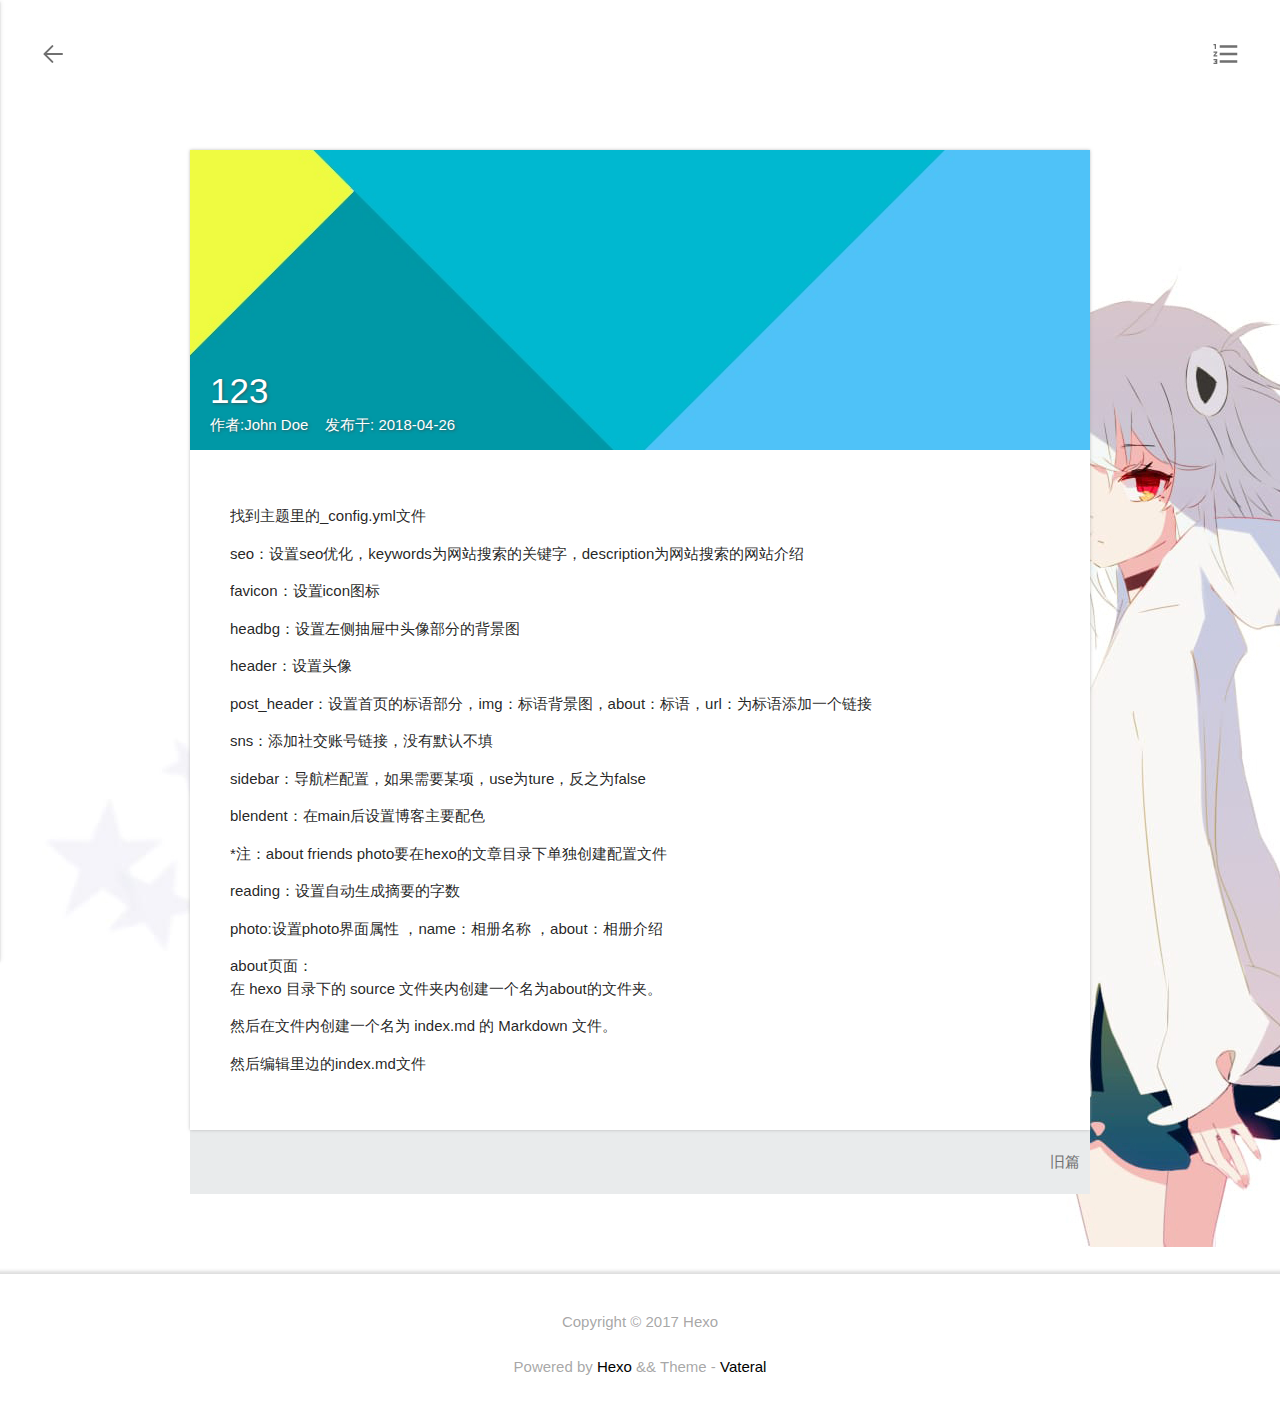
<file: 2018/04/26/123/index.html>
<!DOCTYPE html>
<html lang="">
<head>
  <meta charset="UTF-8">
  <meta name="viewport" content="width=device-width, initial-scale=1.0, user-scalable=no">
  
  <meta name="keywords" content="网站关键字">
  <meta name="description" content="网站简介">
  
  <title>Hexo</title>
  
    <!-- stylesheets list from config.yml -->
    
      <link rel="stylesheet" href="/css/materialize.min.css">
    
      <link rel="stylesheet" href="/css/main.min.css">
    
  
  <style type="text/css">
      html{
          font-family: sans-serif;
          font-weight: 300;
      }
      @font-face {
          font-family: 'Material Icons';
          font-style: normal;
          font-weight: 400;
          src: url(/fonts/MaterialIcons-Regular.eot);
          src: url(/fonts/MaterialIcons-Regular.woff2) format('woff2'),
          url(/fonts/MaterialIcons-Regular.woff) format('woff'),
          url(/fonts/MaterialIcons-Regular.ttf) format('truetype')
      }
  </style>
<link rel="shortcut icon" href="/source/favicon.ico">
</head>
<body>
<div id="menu-box"><a href="javascript:void(0)" id="menu" data-activates="slide-out" class="button-collapse menu" ><span class="nav-btn"></span></a></div>
<div id="menu-outer">
  <div id="menu-inner">
      <ul id="slide-out" class="side-nav" >
    <div class="nav-header"  style="background-image: url(/images/header-bg.png);background-color:#26A69A">
    <div class="header-box"><img src="/images/header.png" ondragstart="return false;"></div>
    <p>John Doe</p>
    <div class="nav-link">
        
        <a href="http://example.com" target="_blank"> <div class="link-box twitter"></div></a>
        
        
        <a  href="http://example.com" target="_blank"><div class="link-box github"></div></a>
        
        
        <a href="mailto:http://example.com"><div class="link-box email"></div></a>
        
        
        <a href="http://example.com" target="_blank"><div class="link-box weibo"></div></a>
        
        
        <a href="http://example.com" target="_blank"> <div class="link-box zhihu"></div></a>
        
    </div>
    <div class="nav-search">
        <form id="search-form"> <!-- 搜索框相关 -->
            <input type="text" id="local-search-input" name="q" results="0" placeholder="搜索..." class="search form-control" autocomplete="off" autocorrect="off"/>
            <div class="nav-search-img"><i class="material-icons">search</i></div>
        </form>
        <div id="local-search-result"></div> <!-- 搜索结果区 -->
        <p class='no-result'>无搜索结果</p>
    </div>
</div>
    <!--Homepage-->

<li class="nav-list">
    <a href="/" target="_self">
        <div class="nav-ico"><i class="material-icons">home</i> </div><p>主页</p>
    </a>
</li>

<!--archives-->

<li class="nav-list dropdown-btn">
    <a  class=""  target="_self">
        <div class="nav-ico"><i class="material-icons">assignment</i></div><p>归档</p><div class="dropdown-ico"><i class="material-icons">arrow_drop_down</i></div>
    </a>
</li>

<ul class="dropdown-menu dropdown" >
    <li class="nav-dropdown-list">
        <a class="archive-link" href="/archives/2018/04/">April 2018<span class="archive-count">2</span></a>
    </li>
</ul>
<!--categories-->

<li class="nav-list dropdown-btn">
    <a   class=""  target="_self">
        <div class="nav-ico"><i class="material-icons">dashboard</i></div><p>分类</p><div class="dropdown-ico"><i class="material-icons">arrow_drop_down</i></div>
    </a>
</li>

<ul class="dropdown-menu dropdown" >
    <li class="nav-dropdown-list">
        <a class="category-link" href="/categories/css/">css<span class="category-count">1</span></a>
    </li>
</ul>
<!--tags-->

<li class="nav-list">
    <a href="/archives" target="_self">
        <div class="nav-ico"><i class="material-icons">bookmark</i> </div><p>标签</p>
    </a>
</li>

<!--photo-->

<!--friends-->

<!--about-->

<li class="nav-list">
    <a href="/about" target="_self">
        <div class="nav-ico"><i class="material-icons">copyright</i> </div><p>关于</p>
    </a>
</li>


</ul>

  </div>
</div>

<div id="content-outer">
  <div id="content-inner">
    
<article id="post">
  <div class="post-page-title"  style="background-color:#26A69A;background-image:url(/images/random/vateral-15.png)" >
  <h2>123</h2>
    
  <p>作者:John Doe &nbsp&nbsp 发布于:<time datetime="2018-04-26T02:04:32.000Z">
          2018-04-26
    </time>
  </p>
    
  </div>
  <div class="post-page-content">
  <p>找到主题里的_config.yml文件</p>
<p>seo：设置seo优化，keywords为网站搜索的关键字，description为网站搜索的网站介绍</p>
<p>favicon：设置icon图标</p>
<p>headbg：设置左侧抽屉中头像部分的背景图</p>
<p>header：设置头像</p>
<p>post_header：设置首页的标语部分，img：标语背景图，about：标语，url：为标语添加一个链接</p>
<p>sns：添加社交账号链接，没有默认不填</p>
<p>sidebar：导航栏配置，如果需要某项，use为ture，反之为false</p>
<p>blendent：在main后设置博客主要配色</p>
<p>*注：about friends photo要在hexo的文章目录下单独创建配置文件</p>
<p>reading：设置自动生成摘要的字数</p>
<p>photo:设置photo界面属性 ，name：相册名称 ，about：相册介绍</p>
<p>about页面：<br>在 hexo 目录下的 source 文件夹内创建一个名为about的文件夹。</p>
<p>然后在文件内创建一个名为 index.md 的 Markdown 文件。</p>
<p>然后编辑里边的index.md文件</p>

  </div>
  <!--评论块-->
    

</article>
<nav class="post-nav">
  <!-- Prev Nav -->
    


  <!-- Next Nav -->
    
  <a href="/2018/04/25/hello-world/" id="post_nav-older" class="post-nav-content next-content">
      旧篇
  </a>
    
</nav>
<div class="post-toc-btn"><i class="material-icons">format_list_numbered</i></div>
<div class="post-toc-none"><p>(无)</p></div>
<div class="post-toc-box">
    
</div>
<!--<div class="post-back"><i class="material-icons">arrow_back</i></div>-->
<script type="text/javascript">
    menu();
</script>
  </div>
</div>
<div id="bottom-outer">
  <div id="bottom-inner">
    <a  id="top-button" onfocus="this.blur();"><div class="up upinbody" style="background-color:#26A69A"><i class="material-icons material-up">vertical_align_top</i></div></a>


<p style="line-height: 45px">Copyright ©  2017  Hexo</p>
<p style="line-height: 45px">Powered by <a href="https://hexo.io/" target="_blank"> Hexo </a> && Theme - <a href="https://github.com/moumao/hexo-theme-Vateral" target="_blank">Vateral</a></p>

  </div>
</div>

<!--影集界面需要的资源-->



<!-- scripts list from theme config.yml -->

<script src="/js/jquery-3.1.1.min.js"></script>

<script src="/js/materialize.min.js"></script>

<script src="/js/main.min.js"></script>


<script>
    NProgress.start();
    NProgress.done();
    lazy();
    links();
    window.onpopstate = menu();
    //pjax操作
    $(document).pjax('a:not(.nopjax)', '#content-inner', {fragment:'#content-inner', timeout:8000});
    $(document).on('pjax:start', NProgress.start).on('pjax:end', NProgress.done)
        .on('pjax:end', () => {
            dowmdiv();
            lazy();
            toc();
            links();
            menu();
        });
</script>

</body>
</html>
</file>
<file: css/main.min.css>
.material-icons,.nav-list{-webkit-user-select:none;-moz-user-select:none;-ms-user-select:none}.side-nav li>a,.ui-page,body{padding:0}.nav-header,.nav-header p,.nav-link{text-align:center}.link-box,.nav-header{background-size:cover}.ol,.post-toc,.post-toc-child{list-style:none}.material-icons{font-family:'Material Icons';font-weight:400;font-style:normal;font-size:30px;color:#707070;display:inline-block;line-height:1;text-transform:none;letter-spacing:normal;word-wrap:normal;white-space:nowrap;direction:ltr;-webkit-font-smoothing:antialiased;text-rendering:optimizeLegibility;-moz-osx-font-smoothing:grayscale;font-feature-settings:'liga';-khtml-user-select:none}nav [class*=mdi-],nav [class^=mdi-],nav i,nav i.material-icons{display:block;font-size:30px;height:40px;line-height:40px}.nav-btn,.nav-btn::before{line-height:4px;transition:transform .3s ease,left .3s ease,top .3s ease,bottom .3s ease,width .3s ease}body{margin:0;background-color:#E9EBEC;font-weight:300;overflow-x:hidden;background: url(../images/bg.jpg) no-repeat center ;}.ui-loader-default{display:none}.ui-mobile-viewport{border:none}.ui-page{margin:0;outline:0}.side-nav a{width:auto;height:auto;padding:0}#menu-box,.menu{width:48px;height:48px;box-sizing:border-box;display:inline-block}.fadeout{opacity:0;filter:alpha(opacity=0)}.progress{margin:0;background-color:#fff;position:fixed;top:0}#nprogress .bar,.nav-btn{background-color:#707070}#menu-box{position:fixed;left:30px;top:30px;z-index:999}.menu{position:relative}.nav-btn{display:inline-block;width:18px;height:2px;position:absolute;top:50%;left:50%;margin-top:-1px;margin-left:-9px;-webkit-transition:transform .3s ease,left .3s ease,top .3s ease,bottom .3s ease,width .3s ease;-moz-transition:transform .3s ease,left .3s ease,top .3s ease,bottom .3s ease,width .3s ease;border-radius:3px;cursor:pointer}.nav-btn::after,.nav-btn::before{content:"";display:inline-block;width:18px;height:2px;background-color:#707070;position:absolute;left:0;border-radius:3px;box-sizing:border-box}#content,.nav-list,.nav-search,.up{cursor:Pointer}.nav-btn::before{top:-5px;-webkit-transition:transform .3s ease,left .3s ease,top .3s ease,bottom .3s ease,width .3s ease;-moz-transition:transform .3s ease,left .3s ease,top .3s ease,bottom .3s ease,width .3s ease}.nav-btn::after{bottom:-5px;transition:transform .3s ease,left .3s ease,top .3s ease,bottom .3s ease,width .3s ease;-webkit-transition:transform .3s ease,left .3s ease,top .3s ease,bottom .3s ease,width .3s ease;-moz-transition:transform .3s ease,left .3s ease,top .3s ease,bottom .3s ease,width .3s ease}.back{transform:rotate(180deg)}.back::after{-webkit-transform:rotate(-45deg);width:13px;left:8px;bottom:-4px}.back::before{-webkit-transform:rotate(45deg);width:13px;left:8px;top:-4px}.nav-list{width:100%;height:50px;display:block;transition:background-color .5s;float:left;user-select:none}.category-link{padding-left:10px;padding-right:10px}.nav-list a .nav-ico{width:30px;height:30px;margin:10px 25px 10px 10px;float:left}.nav-list a .nav-ico img{width:100%}.nav-list a p{display:inline-block;margin:0;height:50px;line-height:50px;transition:color .5s}.dropdown-ico{width:30px;height:30px;margin:10px;float:right;position:relative}.nav-dropdown-list,.nav-dropdown-list a{width:100%;height:50px}.dropdown-ico img{width:100%;position:absolute;top:0;left:0}.dropdown{display:none}.nav-dropdown-list a{padding-left:10px;text-decoration:none;color:#5b5b5b;transition:color .5s}.nav-dropdown-list>.archive-link,.nav-dropdown-list>.category-link{padding-left:10px}.nav-dropdown-list span{color:#fff;background-color:rgba(209,209,209,.97);box-shadow:1px 1px 1px 1px rgba(229,229,229,.97);width:30px;height:30px;margin:10px;text-align:center;line-height:30px;text-shadow:2px 2px 2px #a9a9a9;float:right;transition:box-shadow .5s}.post-excerpt p,.post-hover,.post-hover .category-list-link,.post-hover .tag-list-link,.post-time,.post-title{text-shadow:2px 2px 4px rgba(16,16,16,.95)}.nav-dropdown-list:hover span{box-shadow:none}.nav-header{width:100%;height:300px;position:relative;background-repeat:no-repeat;background-position:center}.header-box,.nav-header p,.nav-link,.nav-search,.nav-search-img{position:absolute}.nav-header img{width:100%}#headbg{min-height:300px}.header-box{width:80px;height:80px;border-radius:40px;background-color:#fff;left:50%;margin-left:-40px;top:14%;overflow:hidden}.header-box img,.nav-link{width:100%}.nav-header p{width:100%;line-height:30px;display:block;top:14%;margin-top:100px;color:#fff}.link-box,.nav-link{display:inline-block}.nav-link{height:60px;left:0;top:14%;margin:150px auto 0;-webkit-user-select:none;-moz-user-select:none;-khtml-user-select:none;-ms-user-select:none}.link-box{width:30px;height:30px;margin:5px;background-image:url(/images/link/all.png)}.twitter{background-position:0 0}.github{background-position:-119px 0}.email{background-position:-60px 0}.weibo{background-position:-30px 0}.zhihu{background-position:-89px 0}.nav-search{width:100%;height:45px;bottom:0;transition:background-color .5s;background-color:rgba(61,61,61,.23);z-index:99}.nav-search input{width:96%;color:#fff;padding-left:10px;border-bottom:0;z-index:100}.nav-search form{width:100%;height:45px}.nav-search-img{width:25px;height:25px;margin:10px;right:0;bottom:0;z-index:111}.nav-search-img img{width:100%}.nav-search:hover{background-color:rgba(61,61,61,.5)}#local-search-result{width:100%;font-size:.9em;text-align:left;word-break:break-all;background-color:#fff}#local-search-result li{width:100%;height:80px;position:relative;border-bottom:1px solid rgba(133,133,133,.89);padding-left:10px}#local-search-result li:last-child{border-bottom:0}#local-search-result a.search-result-title:hover{background-color:rgba(255,255,255,0)}#local-search-result a.search-result-title{width:100%;height:40px;white-space:nowrap;overflow:hidden;text-overflow:ellipsis}#local-search-result p.search-result{padding-left:10px;text-align:left;width:100%;line-height:40px;position:absolute;left:0;top:40px;color:#000;margin:0;white-space:nowrap;overflow:hidden;text-overflow:ellipsis}.post-header,.recent-post-item{overflow:auto;background-size:cover;background-repeat:no-repeat;background-position:center}#local-search-result em.search-keyword{color:#f58e90}p.no-result{display:none;text-align:center;color:grey;background-color:#fff;line-height:45px;margin:45px 0 0;font-family:font-serif serif;border-bottom:1px solid rgba(133,133,133,.89)}#bottom-inner,#bottom-outer{display:block;position:relative}.side-nav::-webkit-scrollbar{width:5px}.side-nav::-webkit-scrollbar-track{background-color:#d3d3d3}.side-nav::-webkit-scrollbar-thumb{background-color:rgba(157,157,157,.75);border-radius:3px}#bottom-outer{width:100%;height:140px;background-color:#fff;box-shadow:0 0 3px 3px rgba(199,199,199,.58);padding-bottom:25px;padding-top:25px;margin-top:80px}#bottom-inner{text-align:center;width:auto;height:90px;margin:0 auto;line-height:30px;color:rgba(101,101,101,.58)}#bottom-inner p{margin:0}.fixed-bottom{position:absolute;bottom:0;left:0}#bottom-inner a{text-decoration:none;color:#000}.up{border-radius:20px;width:40px;height:40px;display:none}.upinbody{position:fixed;right:30px;bottom:30px}.up img,.upinfoot{position:absolute}.upinfoot{right:30px;top:-45px}.material-up{color:#fff;font-size:20px;margin:10px}.up img{top:0;left:0;width:100%}#recent-posts{width:900px;display:block;margin:0 auto;position:relative}.recent-post-item,.recent-post-link{width:100%;display:block;min-height:300px}.recent-post-link{height:100%}.recent-post-item{height:auto;background-color:#b5b5b5;margin-top:50px;transition:height .5s;box-shadow:0 2px 2px 0 rgba(0,0,0,.14);text-align:left;position:relative;color:#fff;font-size:10px;border-radius:2px}.post-hover:hover,.post-more{background-color:rgba(32,32,32,.5)}.recent-post-link{top:0;left:0;position:absolute}.recent-post-item-up{width:50px;height:50px;position:absolute;top:0;left:0;transition:all.5s}.post-hover,.post-more{transition:background-color .5s}.recent-post-item-up img{width:100%}.post-hover{width:100%;height:auto;min-height:300px;padding:10px 20px 20px}.post-title{font-size:30px;display:block;margin-bottom:0}.post-hover .tag-list,.post-time{margin:0 10px 0 0;font-size:10px;display:inline-block}.post-time,.post-title a{color:#fff}.post-hover .tag-list-item{display:inline-block;margin-left:5px}.post-hover .tag-list-link{color:#fff}.post-hover .category-list{display:inline-block;margin:0;font-size:10px}.post-hover .category-list-item{display:inline-block;margin-left:5px}.post-hover .category-list-link{color:#fff}.post-excerpt{text-align:left;margin-bottom:50px;font-size:15px}.friends-link,.paging,.post-header,.post-more,.post-toc-btn,.post-toc-none{text-align:center}.post-excerpt p{margin-top:25px;color:#fff}.post-more{width:100px;height:40px;border-radius:1px;position:absolute;bottom:0;left:50%;margin-left:-50px;margin-bottom:10px;font-size:13px}.post-author,.post-header{width:900px;position:relative}.recent-post-item:hover .post-more{background-color:rgba(32,32,32,0)}.recent-post-item:hover .recent-post-item-up{opacity:0}.post-more a{color:#fff;line-height:40px}.post-header{height:350px;display:block;margin:100px auto 0;transition:all.5s}.post-author{height:60px;background-color:#fff;margin:0 auto;z-index:99;transition:all.5s}.post-author-img{width:40px;height:40px;display:block;margin:10px;float:left;background-color:#b5b5b5;border-radius:25px;overflow:hidden;transition:all.5s}.post-author-img img{width:100%}.post-author-name{margin:0 0 0 10px;display:inline-block;line-height:60px;transition:all.5s}.post-author-button{width:20px;height:20px;display:block;margin:20px;float:right;transition:all.5s;cursor:pointer}.post-author-link{position:absolute;right:100px;top:0;height:auto;width:auto;float:right;padding:15px 0;opacity:0;display:none}.post-author-link ul{margin:0}.post-author-link p{display:inline-block;margin:0;line-height:30px;float:left;font-size:13px}.post-author-link ul li{padding:0 10px;cursor:pointer;line-height:30px;text-align:center;transition:background-color .5s;font-size:13px;float:left}.post-author-link ul li a{color:#393939}.post-author-link ul li:hover{background-color:rgba(219,219,219,.9)}#busuanzi_container_site_pv{color:#fff}.post-header-title{width:100%;height:auto;max-height:350px;position:absolute;bottom:50px;text-shadow:0 0 10px #393939}.post-header-title p{width:100%;height:40px;color:#fff;display:block;margin:0;line-height:40px;font-size:30px;transition:margin-top .5s}.next-text,.prev-text{height:40px;border-radius:20px;overflow:hidden;transition:box-shadow .5s,background-color .5s}.page-number{display:none}.current{display:inline-block}.paging{background-color:#E9EBEC;color:#000;box-shadow:none;margin-top:20px}.next-text:hover,.prev-text:hover{box-shadow:0 0 3px #a1a1a1;background-color:#fff}.paging a{color:grey}.paging a.prev{position:absolute;left:0;bottom:0}.paging a.next{position:absolute;right:0;bottom:0}#archive,#post,.post-page-title{position:relative}.next-text{width:40px;margin-top:8px;margin-bottom:8px}.next-text img{margin:5px;width:75%}.prev-text{width:40px;margin-top:12px;margin-bottom:12px}.highlight,.post-page-content p{overflow:auto}.prev-text img{margin:5px;width:75%}.tags{width:1050px;display:block;margin:0 auto}#archive{width:1050px;height:auto;display:inline-block;margin:150px auto 0}#archive .tag-list{width:100%}#archive .tag-list .tag-list-item{float:left;margin:5px;font-size:15px;transition:all .5s}#archive .tag-list .tag-list-item .tag-list-link{display:inline-block;color:#686868;padding:20px;text-shadow:none}#archive .tag-list .tag-list-item:hover{background-color:#fff;box-shadow:0 0 3px rgba(174,174,174,.87)}#post{width:900px;display:block;margin:150px auto 0;background-color:#fff;box-shadow:0 0 3px rgba(169,169,169,.74)}.post-page-title{width:100%;min-height:300px;background-size:cover;background-repeat:no-repeat;background-position:center}.post-page-title h2,.post-page-title p{position:absolute;color:#fff;text-shadow:1px 1px 3px rgba(68,68,68,.69);display:inline-block}.post-page-title h2{margin:0 0 0 20px;bottom:40px;left:0;font-size:35px}.post-page-title p{left:20px;margin:0 0 10px;bottom:0;line-height:30px}.post-page-content{padding:40px}.post-page-content p a{display:inline-block}.post-page-content p img{width:auto;max-width:100%}.post-page-content h1{font-size:3.1rem}.post-page-content h2{font-size:2.7rem}.post-page-content h3{font-size:2.3rem}.post-page-content h4{font-size:1.9rem}.post-page-content h5{font-size:1.6rem}.post-page-content h6{font-size:1.3rem}.post-page-content pre{margin:0}.highlight{background-color:rgba(232,232,232,.61);margin:0;color:#6c6c6c}.gutter{display:none}blockquote{border-left:5px solid rgba(164,164,164,.61);background-color:#F1F1F1;padding-bottom:3px;padding-top:3px}.post-toc-btn{width:48px;height:48px;position:fixed;top:30px;right:30px;cursor:Pointer}.post-toc,.post-toc-none{top:70px;right:30px;background-color:#fff;box-shadow:0 0 3px rgba(158,158,158,.69);position:fixed}.post-toc-btn>i{line-height:48px}.post-toc-none{display:none;width:50px;height:30px}.post-toc-none p{line-height:30px;margin:0;color:rgba(141,141,141,.83)}.friends a,.post-toc a{color:#707070}.post-toc{display:inline-block;max-width:400px;padding:10px}.post-toc-child{padding-left:20px}.post-back{width:30px;height:30px;position:fixed;top:80px;left:30px;cursor:Pointer}.post-back img{width:auto;max-width:100%}.post-nav{width:900px;display:block;margin:0 auto;background-color:#E9EBEC;box-shadow:none}pre,pre>code>span{background-color:#F1F1F1!important}.post-nav-content{color:#707070;display:inline-block;margin-left:10px;margin-right:10px}.prev-content{float:left}.next-content{float:right}pre{padding:15px}.friends{width:800px;min-height:200px;margin:150px auto}.friends-link{line-height:25px;padding:25px;width:500px;min-height:100px;display:block;transition:all .5s;margin:0 300px 0 0;opacity:0}.friends-link:hover{background-color:#fff;box-shadow:0 0 3px 2px rgba(223,223,223,.75)}#photo{margin-top:100px}@media only screen and (max-width:900px){#archive,#post,#recent-posts,.tags{width:96%}.post-nav{width:100%;display:block;margin:0 auto}.post-author,.post-header{width:96%}.post-page-title h2{font-size:25px}.post-toc-box{display:none}.friends{width:600px}.friends-link{width:300px}}@media only screen and (max-width:768px){.post-author-button,.post-author-link,.post-toc-box{display:none}#bottom-inner{font-size:10px}#archive{margin-top:50px}#archive .tag-list .tag-list-item{padding:10px}#post{width:100%;margin-top:0}.post-page-content{padding:20px}.recent-post-item{margin-top:30px;height:auto}.post-header{width:100%;height:300px;transition:all .5s;margin:0}.post-author{width:100%;margin-top:-40px;background-color:rgba(255,255,255,0);height:80px}.post-author-img{width:70px;height:70px;border:2px solid #fff;margin:5px 15px 5px 5px;border-radius:0;float:right}.post-author-name{line-height:40px;margin-right:10px;color:#fff;float:right;text-shadow:0 0 10px #393939}.post-header-title{bottom:100px}.post-header p{margin-top:240px}.friends{width:100%;margin-top:50px;margin-bottom:50px}.friends-link{width:250px}#photo{margin-top:0}}@media only screen and (max-width:350px){.post-toc-btn{display:none}}#nprogress{pointer-events:none}#nprogress .bar{background:#29d;position:fixed;z-index:1031;top:0;left:0;width:100%;height:2px}#nprogress .peg{display:block;position:absolute;right:0;width:100px;height:100%;box-shadow:0 0 10px #29d,0 0 5px #29d;opacity:1;-webkit-transform:rotate(3deg) translate(0,-4px);-ms-transform:rotate(3deg) translate(0,-4px);transform:rotate(3deg) translate(0,-4px)}#nprogress .spinner{display:block;position:fixed;z-index:1031;top:15px;right:15px}#nprogress .spinner-icon{width:18px;height:18px;box-sizing:border-box;border:2px solid transparent;border-top-color:#29d;border-left-color:#29d;border-radius:50%;-webkit-animation:nprogress-spinner .4s linear infinite;animation:nprogress-spinner .4s linear infinite}.nprogress-custom-parent{overflow:hidden;position:relative}.nprogress-custom-parent #nprogress .bar,.nprogress-custom-parent #nprogress .spinner{position:absolute}@-webkit-keyframes nprogress-spinner{0%{-webkit-transform:rotate(0)}100%{-webkit-transform:rotate(360deg)}}@keyframes nprogress-spinner{0%{transform:rotate(0)}100%{transform:rotate(360deg)}}
</file>
